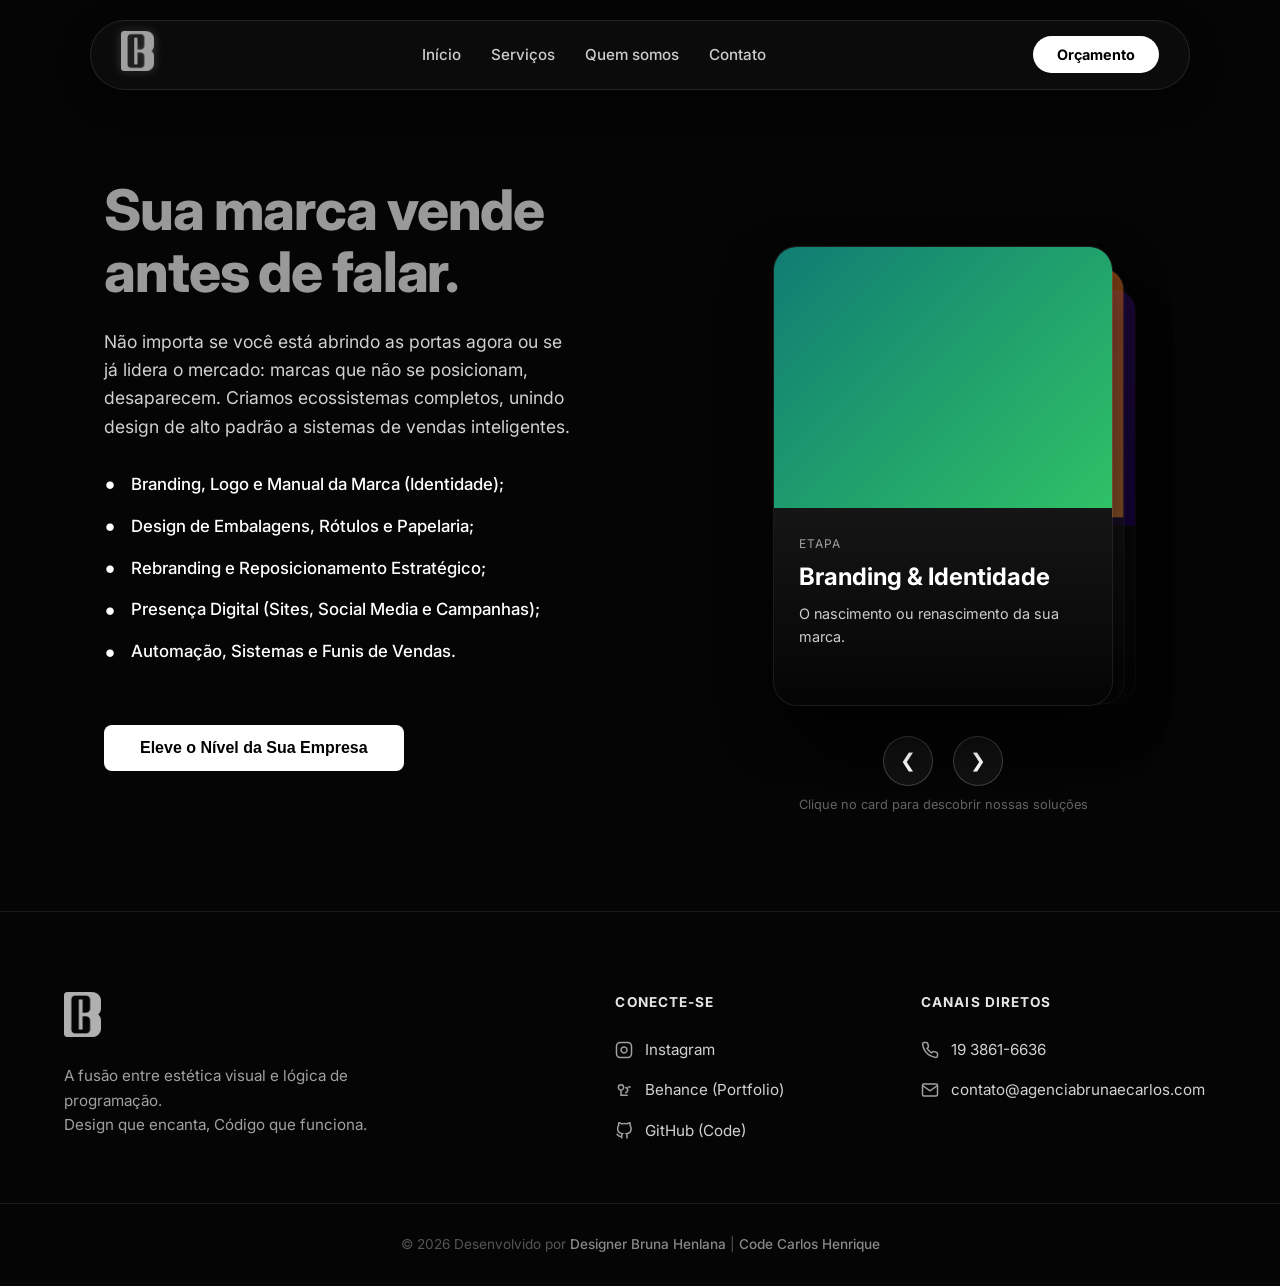
<file: branding-varejo/branding-varejo.html>
<!doctype html>
<html lang="pt-BR">
  <head>
    <meta charset="UTF-8" />
    <meta name="viewport" content="width=device-width, initial-scale=1.0" />
    <meta
      name="description"
      content="Branding, Design e Tecnologia para Varejo. Do nascimento da marca ao ecossistema de vendas. Agência Bruna & Carlos."
    />
    <title>Branding & Varejo | Bruna & Carlos</title>

    <link rel="icon" href="../BC/logo.png" type="image/png" />
    <link rel="preconnect" href="https://fonts.googleapis.com" />
    <link rel="preconnect" href="https://fonts.gstatic.com" crossorigin />
    <link
      href="https://fonts.googleapis.com/css2?family=Inter:wght@400;500;700;800&display=swap"
      rel="stylesheet"
    />

    <link rel="stylesheet" href="../style.css" />
    <link rel="stylesheet" href="branding-varejo.css" />
  </head>
  <body>
    <header class="site-header">
      <div class="glass-nav-container">
        <a href="../index.html" class="logo-link">
          <img
            src="../BC/logo.png"
            alt="Bruna & Carlos Logo"
            class="brand-logo"
          />
        </a>

        <nav class="desktop-nav">
          <ul>
            <li><a href="../index.html#inicio" class="nav-link">Início</a></li>
            <li>
              <a href="../index.html#servicos" class="nav-link">Serviços</a>
            </li>
            <li>
              <a href="../index.html#quem-somos" class="nav-link">Quem somos</a>
            </li>
            <li>
              <a href="../index.html#contato" class="nav-link">Contato</a>
            </li>
          </ul>
        </nav>

        <div class="header-cta">
          <a href="../index.html#contato" class="btn-glow">Orçamento</a>
        </div>

        <button class="mobile-toggle" aria-label="Abrir menu">
          <span class="bar"></span>
          <span class="bar"></span>
          <span class="bar"></span>
        </button>
      </div>

      <div class="mobile-menu-overlay">
        <nav class="mobile-nav-links">
          <a href="../index.html#inicio">Início</a>
          <a href="../index.html#servicos">Serviços</a>
          <a href="../index.html#quem-somos">Quem somos</a>
          <a href="../index.html#contato">Contato</a>
        </nav>
      </div>
    </header>

    <main>
      <section class="branding-section">
        <div class="container">
          <div class="branding-split-layout">
            <div class="branding-info-col">
              <h1 class="section-title align-left">
                Sua marca vende antes de falar.
              </h1>

              <p class="branding-lead">
                Não importa se você está abrindo as portas agora ou se já lidera
                o mercado: marcas que não se posicionam, desaparecem. Criamos
                ecossistemas completos, unindo design de alto padrão a sistemas
                de vendas inteligentes.
              </p>

              <ul class="branding-list-features">
                <li>Branding, Logo e Manual da Marca (Identidade);</li>
                <li>Design de Embalagens, Rótulos e Papelaria;</li>
                <li>Rebranding e Reposicionamento Estratégico;</li>
                <li>Presença Digital (Sites, Social Media e Campanhas);</li>
                <li>Automação, Sistemas e Funis de Vendas.</li>
              </ul>

              <div class="cta-wrapper">
                <button id="open-budget-btn" class="btn-glow btn-large">
                  Eleve o Nível da Sua Empresa
                </button>
              </div>
            </div>

            <div class="branding-deck-col">
              <div class="deck-container" id="branding-deck"></div>

              <div class="deck-controls">
                <button class="deck-nav prev-card" aria-label="Anterior">
                  &#10094;
                </button>
                <button class="deck-nav next-card" aria-label="Próximo">
                  &#10095;
                </button>
              </div>
              <p class="deck-hint">
                Clique no card para descobrir nossas soluções
              </p>
            </div>
          </div>
        </div>
      </section>
    </main>

    <footer class="site-footer">
      <div class="container footer-grid">
        <div class="footer-col brand-col">
          <a href="../index.html" class="logo-link">
            <img
              src="../BC/logo.png"
              alt="Bruna & Carlos Logo"
              class="brand-logo footer-logo-img"
            />
          </a>
          <p class="footer-tagline">
            A fusão entre estética visual e lógica de programação.<br />
            Design que encanta, Código que funciona.
          </p>
        </div>

        <div class="footer-col links-col">
          <h4 class="footer-heading">Conecte-se</h4>
          <ul class="footer-nav">
            <li>
              <a href="#" target="_blank"
                ><svg
                  class="footer-icon"
                  viewBox="0 0 24 24"
                  fill="none"
                  stroke="currentColor"
                  stroke-width="2"
                >
                  <rect x="2" y="2" width="20" height="20" rx="5" ry="5"></rect>
                  <path
                    d="M16 11.37A4 4 0 1 1 12.63 8 4 4 0 0 1 16 11.37z"
                  ></path>
                  <line x1="17.5" y1="6.5" x2="17.51" y2="6.5"></line></svg
                ><span>Instagram</span></a
              >
            </li>
            <li>
              <a href="#" target="_blank"
                ><svg
                  class="footer-icon"
                  viewBox="0 0 24 24"
                  fill="none"
                  stroke="currentColor"
                  stroke-width="2"
                >
                  <path d="M21 8h-4"></path>
                  <path d="M8 12a3.5 3.5 0 0 0 0-7 3.5 3.5 0 0 0 0 7Z"></path>
                  <path
                    d="M13.5 15.5A3.5 3.5 0 0 0 17 12a3.5 3.5 0 0 0-3.5-3.5"
                  ></path>
                  <path d="M8 12v7h9"></path></svg
                ><span>Behance (Portfolio)</span></a
              >
            </li>
            <li>
              <a
                href="https://github.com/carloshenriquedevcombr"
                target="_blank"
                ><svg
                  class="footer-icon"
                  viewBox="0 0 24 24"
                  fill="none"
                  stroke="currentColor"
                  stroke-width="2"
                >
                  <path
                    d="M9 19c-5 1.5-5-2.5-7-3m14 6v-3.87a3.37 3.37 0 0 0-.94-2.61c3.14-.35 6.44-1.54 6.44-7A5.44 5.44 0 0 0 20 4.77 5.07 5.07 0 0 0 19.91 1S18.73.65 16 2.48a13.38 13.38 0 0 0-7 0C6.27.65 5.09 1 5.09 1A5.07 5.07 0 0 0 5 4.77a5.44 5.44 0 0 0-1.5 3.78c0 5.42 3.3 6.61 6.44 7A3.37 3.37 0 0 0 9 18.13V22"
                  ></path></svg
                ><span>GitHub (Code)</span></a
              >
            </li>
          </ul>
        </div>

        <div class="footer-col contact-col">
          <h4 class="footer-heading">Canais Diretos</h4>
          <ul class="footer-nav">
            <li>
              <a
                id="btn-track-wpp"
                href="https://wa.me/551938616636?text=Ol%C3%A1%21%20Vim%20pela%20p%C3%A1gina%20de%20Branding%20e%20Varejo."
                target="_blank"
                ><svg
                  class="footer-icon"
                  viewBox="0 0 24 24"
                  fill="none"
                  stroke="currentColor"
                  stroke-width="2"
                >
                  <path
                    d="M22 16.92v3a2 2 0 0 1-2.18 2 19.79 19.79 0 0 1-8.63-3.07 19.5 19.5 0 0 1-6-6 19.79 19.79 0 0 1-3.07-8.67A2 2 0 0 1 4.11 2h3a2 2 0 0 1 2 1.72 12.84 12.84 0 0 0 .7 2.81 2 2 0 0 1-.45 2.11L8.09 9.91a16 16 0 0 0 6 6l1.27-1.27a2 2 0 0 1 2.11-.45 12.84 12.84 0 0 0 2.81.7A2 2 0 0 1 22 16.92z"
                  ></path></svg
                ><span>19 3861-6636</span></a
              >
            </li>
            <li>
              <a
                id="btn-track-email"
                href="mailto:contato@agenciabrunaecarlos.com"
                ><svg
                  class="footer-icon"
                  viewBox="0 0 24 24"
                  fill="none"
                  stroke="currentColor"
                  stroke-width="2"
                >
                  <path
                    d="M4 4h16c1.1 0 2 .9 2 2v12c0 1.1-.9 2-2 2H4c-1.1 0-2-.9-2-2V6c0-1.1.9-2 2-2z"
                  ></path>
                  <polyline points="22,6 12,13 2,6"></polyline></svg
                ><span>contato@agenciabrunaecarlos.com</span></a
              >
            </li>
          </ul>
        </div>
      </div>
      <div class="footer-bottom">
        <p>
          © 2026 Desenvolvido por
          <span class="highlight-role">Designer Bruna Henlana</span> |
          <span class="highlight-role">Code Carlos Henrique</span>
        </p>
      </div>
    </footer>

    <div id="branding-detail-modal" class="modal-overlay">
      <div class="modal-content branding-modal-content">
        <button class="modal-close-btn" id="close-branding-modal">
          &times;
        </button>
        <div class="branding-modal-body">
          <div class="branding-visual-col">
            <div id="modal-branding-image" class="branding-big-image"></div>
          </div>
          <div class="branding-info-col">
            <h2 id="modal-branding-title">Foco Estratégico</h2>
            <p id="modal-branding-desc">
              Descrição das soluções aplicadas para o momento da sua empresa.
            </p>
            <button class="btn-glow open-budget-trigger">
              Iniciar Projeto
            </button>
          </div>
        </div>
      </div>
    </div>

    <div id="budget-modal" class="modal-overlay">
      <div class="modal-content budget-modal-content">
        <button class="modal-close-btn" id="close-budget-modal">&times;</button>

        <div class="modal-header">
          <h3>O Próximo Passo da Sua Empresa</h3>
          <p>
            Conte um pouco sobre o momento do seu negócio para montarmos a
            melhor estratégia.
          </p>
        </div>

        <form
          id="budget-form"
          class="budget-form"
          action="http://72.62.136.241:5678/webhook/form-site"
          method="POST"
        >
          <div class="form-row">
            <input
              type="text"
              id="budget-name"
              name="nome"
              class="input-field"
              placeholder="Seu Nome / Empresa"
              required
            />
          </div>
          <div class="form-row">
            <input
              type="email"
              id="budget-email"
              name="email"
              class="input-field"
              placeholder="E-mail"
              required
            />
            <input
              type="tel"
              id="budget-phone"
              name="telefone"
              class="input-field"
              placeholder="WhatsApp"
              required
            />
          </div>
          <div class="form-row">
            <select
              id="budget-type"
              name="assunto"
              class="input-field"
              required
            >
              <option value="" disabled selected>
                Qual o momento da sua empresa?
              </option>
              <option value="Nova Empresa">
                Abrindo as portas (Preciso de tudo do zero)
              </option>
              <option value="Rebranding">
                Já atuo no mercado, mas preciso de Rebranding
              </option>
              <option value="Embalagens e Produto">
                Varejo: Preciso focar em Embalagens/PDV
              </option>
              <option value="Digital e Automacao">
                Digital: Preciso de Site, Marketing e Automação
              </option>
              <option value="Assessoria Completa">
                Preciso da Assessoria Completa 360º
              </option>
            </select>
          </div>
          <div class="form-row">
            <textarea
              id="budget-message"
              name="mensagem"
              class="input-field"
              rows="4"
              placeholder="Fale um pouco sobre o seu produto/serviço e onde você quer chegar..."
              required
            ></textarea>
          </div>
          <div class="form-footer">
            <button type="submit" class="btn-submit">Enviar Solicitação</button>
          </div>
        </form>
      </div>
    </div>

    <script>
      const webhookAgencia =
        "https://n8n.carloshenriquedev.com/webhook/formulario-site";

      // 1. Rastreia qual página o cliente abriu (Page View)
      window.addEventListener("load", () => {
        fetch(webhookAgencia, {
          method: "POST",
          headers: { "Content-Type": "application/json" },
          body: JSON.stringify({
            acao: "page_view",
            pagina: window.location.pathname || "Branding e Varejo",
            titulo: document.title,
          }),
        });
      });

      // 2. Rastreia cliques em botões (WhatsApp, Portfólio, etc)
      document.addEventListener(
        "click",
        function (e) {
          // Verifica se o que foi clicado é um botão ou link de ação
          const target = e.target.closest("button, a");
          if (target) {
            fetch(webhookAgencia, {
              method: "POST",
              headers: { "Content-Type": "application/json" },
              body: JSON.stringify({
                acao: "clique_botao",
                pagina: window.location.pathname || "Branding e Varejo",
                texto_botao:
                  target.innerText.trim() ||
                  target.getAttribute("aria-label") ||
                  "Botão sem texto",
                link: target.href || "n/a",
              }),
            });
          }
        },
        true,
      );
    </script>
    <script src="../script.js"></script>
    <script src="branding-varejo.js"></script>
  </body>
</html>
</file>
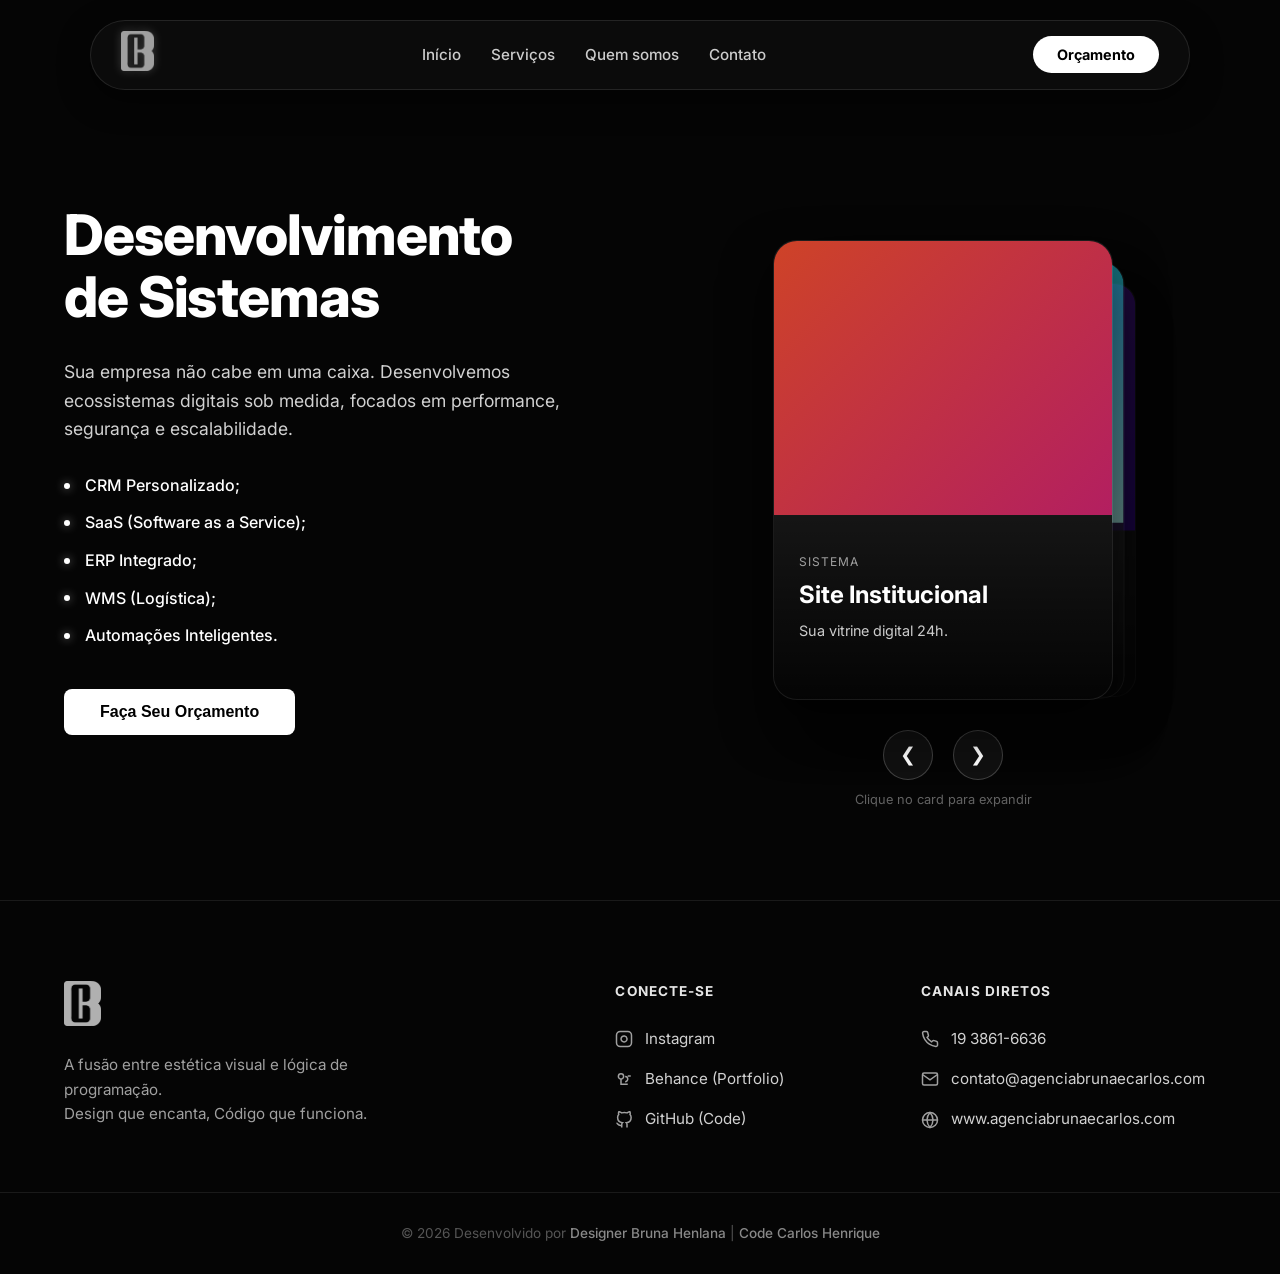
<file: desenvolvimento-sistemas/desenvolvimento-sistemas.html>
<!doctype html>
<html lang="pt-BR">
  <head>
    <meta charset="UTF-8" />
    <meta name="viewport" content="width=device-width, initial-scale=1.0" />
    <meta
      name="description"
      content="Desenvolvimento de Sistemas sob medida: CRM, ERP, SaaS, WMS e Automações. Agência Bruna & Carlos."
    />
    <title>Sistemas | Bruna & Carlos</title>

    <link rel="icon" href="../BC/logo.png" type="image/png" />

    <link rel="preconnect" href="https://fonts.googleapis.com" />
    <link rel="preconnect" href="https://fonts.gstatic.com" crossorigin />
    <link
      href="https://fonts.googleapis.com/css2?family=Inter:wght@400;500;700;800&display=swap"
      rel="stylesheet"
    />

    <link rel="stylesheet" href="../style.css" />

    <link rel="stylesheet" href="desenvolvimento-sistemas.css" />
  </head>
  <body>
    <header class="site-header">
      <div class="glass-nav-container">
        <a href="../index.html" class="logo-link">
          <img
            src="../BC/logo.png"
            alt="Bruna & Carlos Logo"
            class="brand-logo"
          />
        </a>

        <nav class="desktop-nav">
          <ul>
            <li><a href="../index.html#inicio" class="nav-link">Início</a></li>
            <li>
              <a href="../index.html#servicos" class="nav-link">Serviços</a>
            </li>
            <li>
              <a href="../index.html#quem-somos" class="nav-link">Quem somos</a>
            </li>
            <li>
              <a href="../index.html#contato" class="nav-link">Contato</a>
            </li>
          </ul>
        </nav>

        <div class="header-cta">
          <a href="../index.html#contato" class="btn-glow">Orçamento</a>
        </div>

        <button class="mobile-toggle" aria-label="Abrir menu">
          <span class="bar"></span>
          <span class="bar"></span>
          <span class="bar"></span>
        </button>
      </div>

      <div class="mobile-menu-overlay">
        <nav class="mobile-nav-links">
          <a href="../index.html#inicio">Início</a>
          <a href="../index.html#servicos">Serviços</a>
          <a href="../index.html#quem-somos">Quem somos</a>
          <a href="../index.html#contato">Contato</a>
        </nav>
      </div>
    </header>

    <main>
      <section class="systems-section">
        <div class="container">
          <div class="systems-split-layout">
            <div class="systems-info-col">
              <h1 class="section-title align-left">
                Desenvolvimento<br />de Sistemas
              </h1>

              <p class="systems-lead">
                Sua empresa não cabe em uma caixa. Desenvolvemos ecossistemas
                digitais sob medida, focados em performance, segurança e
                escalabilidade.
              </p>

              <ul class="systems-list-features">
                <li>CRM Personalizado;</li>
                <li>SaaS (Software as a Service);</li>
                <li>ERP Integrado;</li>
                <li>WMS (Logística);</li>
                <li>Automações Inteligentes.</li>
              </ul>

              <div class="cta-wrapper">
                <button id="open-budget-btn" class="btn-glow btn-large">
                  Faça Seu Orçamento
                </button>
              </div>
            </div>

            <div class="systems-deck-col">
              <div class="deck-container" id="systems-deck"></div>

              <div class="deck-controls">
                <button class="deck-nav prev-card" aria-label="Anterior">
                  &#10094;
                </button>
                <button class="deck-nav next-card" aria-label="Próximo">
                  &#10095;
                </button>
              </div>
              <p class="deck-hint">Clique no card para expandir</p>
            </div>
          </div>
        </div>
      </section>
    </main>

    <footer class="site-footer">
      <div class="container footer-grid">
        <div class="footer-col brand-col">
          <a href="../index.html" class="logo-link">
            <img
              src="../BC/logo.png"
              alt="Bruna & Carlos Logo"
              class="brand-logo footer-logo-img"
            />
          </a>
          <p class="footer-tagline">
            A fusão entre estética visual e lógica de programação.<br />
            Design que encanta, Código que funciona.
          </p>
        </div>

        <div class="footer-col links-col">
          <h4 class="footer-heading">Conecte-se</h4>
          <ul class="footer-nav">
            <li>
              <a href="#" target="_blank" rel="noopener">
                <svg
                  class="footer-icon"
                  viewBox="0 0 24 24"
                  fill="none"
                  stroke="currentColor"
                  stroke-width="2"
                >
                  <rect x="2" y="2" width="20" height="20" rx="5" ry="5"></rect>
                  <path
                    d="M16 11.37A4 4 0 1 1 12.63 8 4 4 0 0 1 16 11.37z"
                  ></path>
                  <line x1="17.5" y1="6.5" x2="17.51" y2="6.5"></line>
                </svg>
                <span>Instagram</span>
              </a>
            </li>
            <li>
              <a href="#" target="_blank" rel="noopener">
                <svg
                  class="footer-icon"
                  viewBox="0 0 24 24"
                  fill="none"
                  stroke="currentColor"
                  stroke-width="2"
                >
                  <path d="M21 8h-4"></path>
                  <path d="M8 12a3.5 3.5 0 0 0 0-7 3.5 3.5 0 0 0 0 7Z"></path>
                  <path
                    d="M13.5 15.5A3.5 3.5 0 0 0 17 12a3.5 3.5 0 0 0-3.5-3.5"
                  ></path>
                  <path d="M8 12v7h9"></path>
                </svg>
                <span>Behance (Portfolio)</span>
              </a>
            </li>
            <li>
              <a
                href="https://github.com/carloshenriquedevcombr"
                target="_blank"
                rel="noopener"
              >
                <svg
                  class="footer-icon"
                  viewBox="0 0 24 24"
                  fill="none"
                  stroke="currentColor"
                  stroke-width="2"
                >
                  <path
                    d="M9 19c-5 1.5-5-2.5-7-3m14 6v-3.87a3.37 3.37 0 0 0-.94-2.61c3.14-.35 6.44-1.54 6.44-7A5.44 5.44 0 0 0 20 4.77 5.07 5.07 0 0 0 19.91 1S18.73.65 16 2.48a13.38 13.38 0 0 0-7 0C6.27.65 5.09 1 5.09 1A5.07 5.07 0 0 0 5 4.77a5.44 5.44 0 0 0-1.5 3.78c0 5.42 3.3 6.61 6.44 7A3.37 3.37 0 0 0 9 18.13V22"
                  ></path>
                </svg>
                <span>GitHub (Code)</span>
              </a>
            </li>
          </ul>
        </div>

        <div class="footer-col contact-col">
          <h4 class="footer-heading">Canais Diretos</h4>
          <ul class="footer-nav">
            <li>
              <a
                id="btn-track-wpp"
                href="https://wa.me/551938616636?text=Ol%C3%A1%21%20Vim%20pela%20p%C3%A1gina%20de%20Desenvolvimento%20de%20Sistemas."
                target="_blank"
              >
                <svg
                  class="footer-icon"
                  viewBox="0 0 24 24"
                  fill="none"
                  stroke="currentColor"
                  stroke-width="2"
                >
                  <path
                    d="M22 16.92v3a2 2 0 0 1-2.18 2 19.79 19.79 0 0 1-8.63-3.07 19.5 19.5 0 0 1-6-6 19.79 19.79 0 0 1-3.07-8.67A2 2 0 0 1 4.11 2h3a2 2 0 0 1 2 1.72 12.84 12.84 0 0 0 .7 2.81 2 2 0 0 1-.45 2.11L8.09 9.91a16 16 0 0 0 6 6l1.27-1.27a2 2 0 0 1 2.11-.45 12.84 12.84 0 0 0 2.81.7A2 2 0 0 1 22 16.92z"
                  ></path>
                </svg>
                <span>19 3861-6636</span>
              </a>
            </li>
            <li>
              <a
                id="btn-track-email"
                href="mailto:contato@agenciabrunaecarlos.com"
              >
                <svg
                  class="footer-icon"
                  viewBox="0 0 24 24"
                  fill="none"
                  stroke="currentColor"
                  stroke-width="2"
                >
                  <path
                    d="M4 4h16c1.1 0 2 .9 2 2v12c0 1.1-.9 2-2 2H4c-1.1 0-2-.9-2-2V6c0-1.1.9-2 2-2z"
                  ></path>
                  <polyline points="22,6 12,13 2,6"></polyline>
                </svg>
                <span>contato@agenciabrunaecarlos.com</span>
              </a>
            </li>
            <li class="location-item">
              <svg
                class="footer-icon"
                viewBox="0 0 24 24"
                fill="none"
                stroke="currentColor"
                stroke-width="2"
              >
                <circle cx="12" cy="12" r="10"></circle>
                <line x1="2" y1="12" x2="22" y2="12"></line>
                <path
                  d="M12 2a15.3 15.3 0 0 1 4 10 15.3 15.3 0 0 1-4 10 15.3 15.3 0 0 1-4-10 15.3 15.3 0 0 1 4-10z"
                ></path>
              </svg>
              <span>www.agenciabrunaecarlos.com</span>
            </li>
          </ul>
        </div>
      </div>

      <div class="footer-bottom">
        <p>
          © 2026 Desenvolvido por
          <span class="highlight-role">Designer Bruna Henlana</span> |
          <span class="highlight-role">Code Carlos Henrique</span>
        </p>
      </div>
    </footer>

    <div id="system-detail-modal" class="modal-overlay">
      <div class="modal-content system-modal-content">
        <button class="modal-close-btn" id="close-system-modal">&times;</button>
        <div class="system-modal-body">
          <div class="system-visual-col">
            <div id="modal-system-image" class="system-big-image"></div>
          </div>
          <div class="system-info-col">
            <h2 id="modal-system-title">Título do Sistema</h2>
            <p id="modal-system-desc">Descrição completa do sistema.</p>
            <button class="btn-glow open-budget-trigger">
              Solicitar este Sistema
            </button>
          </div>
        </div>
      </div>
    </div>

    <div id="budget-modal" class="modal-overlay">
      <div class="modal-content budget-modal-content">
        <button class="modal-close-btn" id="close-budget-modal">&times;</button>

        <div class="modal-header">
          <h3>Faça Seu Orçamento</h3>
          <p>Configure sua demanda abaixo e retornaremos em breve.</p>
        </div>

        <form
          id="budget-form"
          class="budget-form"
          action="http://72.62.136.241:5678/webhook/form-site"
          method="POST"
        >
          <div class="form-row">
            <input
              type="text"
              id="budget-name"
              name="nome"
              class="input-field"
              placeholder="Seu Nome"
              required
            />
          </div>
          <div class="form-row">
            <input
              type="email"
              id="budget-email"
              name="email"
              class="input-field"
              placeholder="Seu E-mail"
              required
            />
            <input
              type="tel"
              id="budget-phone"
              name="telefone"
              class="input-field"
              placeholder="WhatsApp"
              required
            />
          </div>
          <div class="form-row">
            <select
              id="budget-type"
              name="assunto"
              class="input-field"
              required
            >
              <option value="" disabled selected>Tipo de Sistema</option>
              <option value="Site">Site Institucional / Landing Page</option>
              <option value="CRM">CRM (Gestão de Clientes)</option>
              <option value="SaaS">SaaS (Software as a Service)</option>
              <option value="ERP">ERP (Gestão Empresarial)</option>
              <option value="WMS">WMS (Gestão de Estoque)</option>
              <option value="Automacoes">Automações / API</option>
              <option value="Outro">Outro</option>
            </select>
          </div>
          <div class="form-row">
            <textarea
              id="budget-message"
              name="mensagem"
              class="input-field"
              rows="4"
              placeholder="Descreva brevemente sua necessidade..."
              required
            ></textarea>
          </div>
          <div class="form-footer">
            <button type="submit" class="btn-submit">Enviar Solicitação</button>
          </div>
        </form>
      </div>
    </div>

    <script>
      const webhookAgencia =
        "https://n8n.carloshenriquedev.com/webhook/formulario-site";

      // 1. Rastreia qual página o cliente abriu (Page View)
      window.addEventListener("load", () => {
        fetch(webhookAgencia, {
          method: "POST",
          headers: { "Content-Type": "application/json" },
          body: JSON.stringify({
            acao: "page_view",
            pagina: window.location.pathname || "Desenvolvimento de Sistemas",
            titulo: document.title,
          }),
        });
      });

      // 2. Rastreia cliques em botões (WhatsApp, Portfólio, etc)
      document.addEventListener(
        "click",
        function (e) {
          // Verifica se o que foi clicado é um botão ou link de ação
          const target = e.target.closest("button, a");
          if (target) {
            fetch(webhookAgencia, {
              method: "POST",
              headers: { "Content-Type": "application/json" },
              body: JSON.stringify({
                acao: "clique_botao",
                pagina:
                  window.location.pathname || "Desenvolvimento de Sistemas",
                texto_botao:
                  target.innerText.trim() ||
                  target.getAttribute("aria-label") ||
                  "Botão sem texto",
                link: target.href || "n/a",
              }),
            });
          }
        },
        true,
      );
    </script>
    <script src="../script.js"></script>
    <script src="desenvolvimento-sistemas.js"></script>
  </body>
</html>
</file>
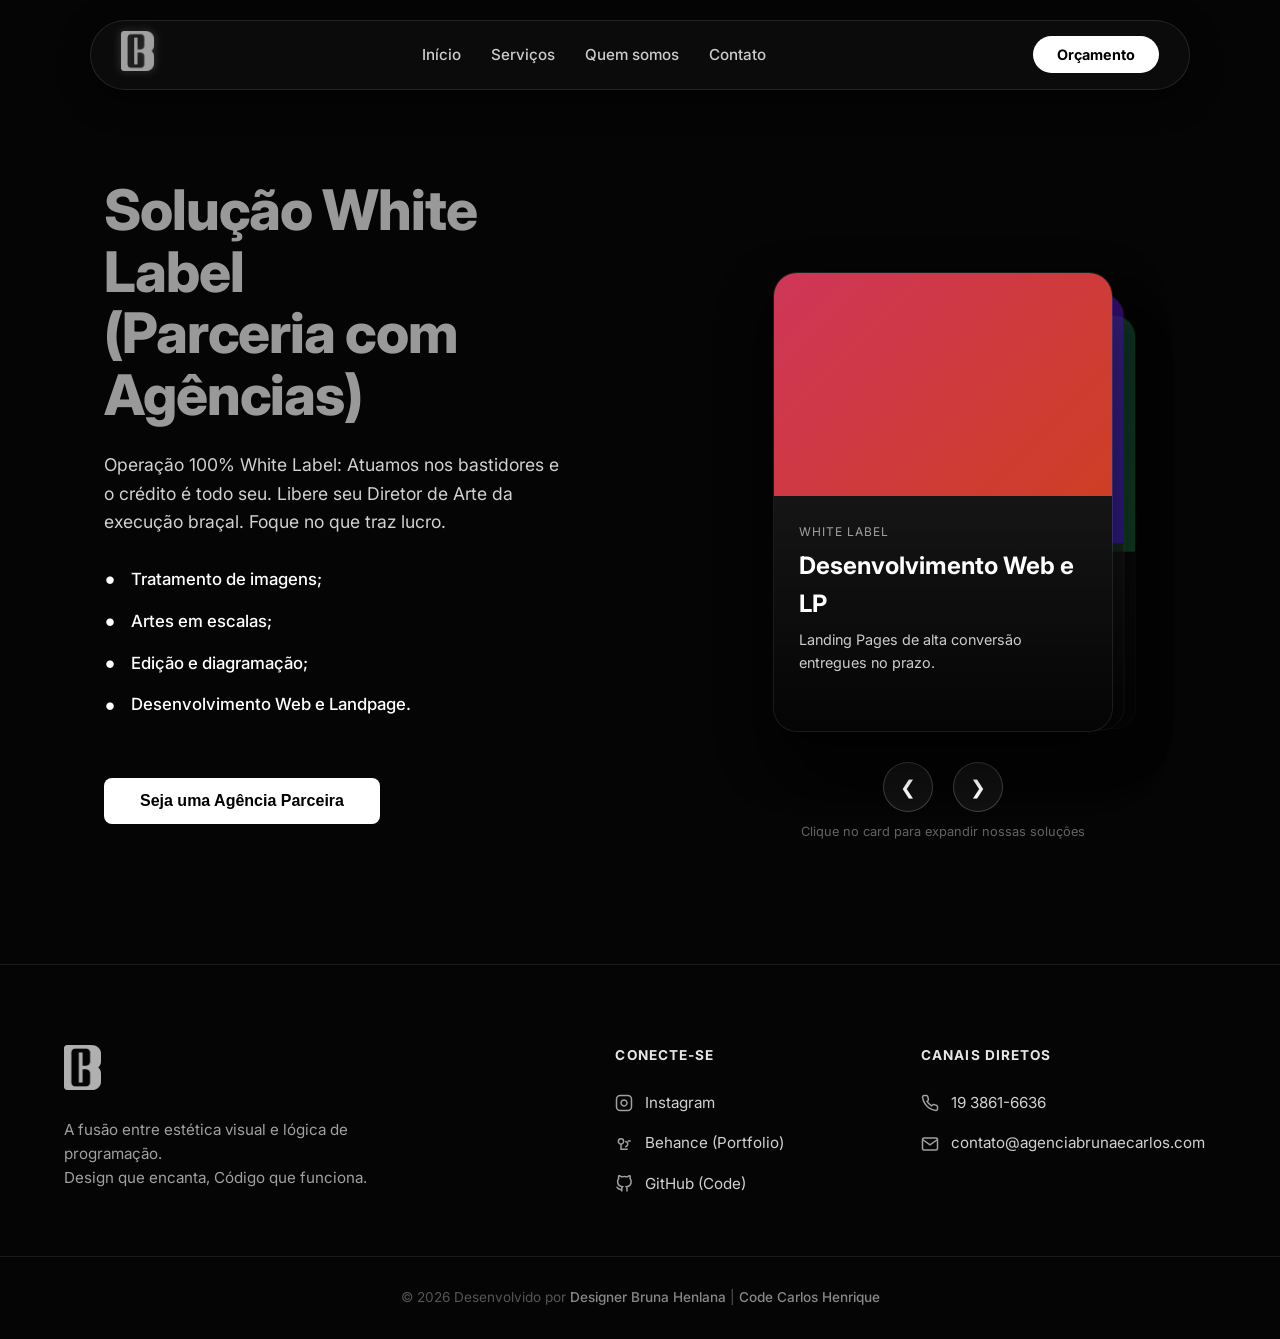
<file: parceria-agencias/parceria-agencias.html>
<!doctype html>
<html lang="pt-BR">
  <head>
    <meta charset="UTF-8" />
    <meta name="viewport" content="width=device-width, initial-scale=1.0" />
    <meta
      name="description"
      content="Terceirização de tecnologia e design para agências. Sites, Landing Pages, Automação de Marketing e Desenvolvimento SaaS. Agência Bruna & Carlos."
    />
    <title>Parceria com Agências | Bruna & Carlos</title>

    <link rel="icon" href="../BC/logo.png" type="image/png" />
    <link rel="preconnect" href="https://fonts.googleapis.com" />
    <link rel="preconnect" href="https://fonts.gstatic.com" crossorigin />
    <link
      href="https://fonts.googleapis.com/css2?family=Inter:wght@400;500;700;800&display=swap"
      rel="stylesheet"
    />

    <link rel="stylesheet" href="../style.css" />
    <link rel="stylesheet" href="parceria-agencias.css" />
  </head>
  <body>
    <header class="site-header">
      <div class="glass-nav-container">
        <a href="../index.html" class="logo-link">
          <img
            src="../BC/logo.png"
            alt="Bruna & Carlos Logo"
            class="brand-logo"
          />
        </a>

        <nav class="desktop-nav">
          <ul>
            <li><a href="../index.html#inicio" class="nav-link">Início</a></li>
            <li>
              <a href="../index.html#servicos" class="nav-link">Serviços</a>
            </li>
            <li>
              <a href="../index.html#quem-somos" class="nav-link">Quem somos</a>
            </li>
            <li>
              <a href="../index.html#contato" class="nav-link">Contato</a>
            </li>
          </ul>
        </nav>

        <div class="header-cta">
          <a href="../index.html#contato" class="btn-glow">Orçamento</a>
        </div>

        <button class="mobile-toggle" aria-label="Abrir menu">
          <span class="bar"></span>
          <span class="bar"></span>
          <span class="bar"></span>
        </button>
      </div>

      <div class="mobile-menu-overlay">
        <nav class="mobile-nav-links">
          <a href="../index.html#inicio">Início</a>
          <a href="#sites-lps">Sites & LPs</a>
          <a href="#automacao">Automação</a>
          <a href="#sistemas-saas">Sistemas & SaaS</a>
          <a href="#ui-ux">UI/UX Design</a>
        </nav>
      </div>
    </header>

    <main>
      <section class="agencias-section">
        <div class="container">
          <div class="agencias-split-layout">
            <div class="agencias-info-col">
              <h1 class="section-title align-left">
                Solução White Label<br />(Parceria com Agências)
              </h1>

              <p class="agencias-lead">
                Operação 100% White Label: Atuamos nos bastidores e o crédito é
                todo seu. Libere seu Diretor de Arte da execução braçal. Foque
                no que traz lucro.
              </p>

              <ul class="agencias-list-features">
                <li>Tratamento de imagens;</li>
                <li>Artes em escalas;</li>
                <li>Edição e diagramação;</li>
                <li>Desenvolvimento Web e Landpage.</li>
              </ul>

              <div class="cta-wrapper">
                <button id="open-budget-btn" class="btn-glow btn-large">
                  Seja uma Agência Parceira
                </button>
              </div>
            </div>

            <div class="agencias-deck-col">
              <div class="deck-container" id="agencias-deck"></div>

              <div class="deck-controls">
                <button class="deck-nav prev-card" aria-label="Anterior">
                  &#10094;
                </button>
                <button class="deck-nav next-card" aria-label="Próximo">
                  &#10095;
                </button>
              </div>
              <p class="deck-hint">
                Clique no card para expandir nossas soluções
              </p>
            </div>
          </div>
        </div>
      </section>
    </main>

    <footer class="site-footer">
      <div class="container footer-grid">
        <div class="footer-col brand-col">
          <a href="../index.html" class="logo-link">
            <img
              src="../BC/logo.png"
              alt="Bruna & Carlos Logo"
              class="brand-logo footer-logo-img"
            />
          </a>
          <p class="footer-tagline">
            A fusão entre estética visual e lógica de programação.<br />
            Design que encanta, Código que funciona.
          </p>
        </div>

        <div class="footer-col links-col">
          <h4 class="footer-heading">Conecte-se</h4>
          <ul class="footer-nav">
            <li>
              <a href="#" target="_blank"
                ><svg
                  class="footer-icon"
                  viewBox="0 0 24 24"
                  fill="none"
                  stroke="currentColor"
                  stroke-width="2"
                >
                  <rect x="2" y="2" width="20" height="20" rx="5" ry="5"></rect>
                  <path
                    d="M16 11.37A4 4 0 1 1 12.63 8 4 4 0 0 1 16 11.37z"
                  ></path>
                  <line x1="17.5" y1="6.5" x2="17.51" y2="6.5"></line></svg
                ><span>Instagram</span></a
              >
            </li>
            <li>
              <a href="#" target="_blank"
                ><svg
                  class="footer-icon"
                  viewBox="0 0 24 24"
                  fill="none"
                  stroke="currentColor"
                  stroke-width="2"
                >
                  <path d="M21 8h-4"></path>
                  <path d="M8 12a3.5 3.5 0 0 0 0-7 3.5 3.5 0 0 0 0 7Z"></path>
                  <path
                    d="M13.5 15.5A3.5 3.5 0 0 0 17 12a3.5 3.5 0 0 0-3.5-3.5"
                  ></path>
                  <path d="M8 12v7h9"></path></svg
                ><span>Behance (Portfolio)</span></a
              >
            </li>
            <li>
              <a
                href="https://github.com/carloshenriquedevcombr"
                target="_blank"
                ><svg
                  class="footer-icon"
                  viewBox="0 0 24 24"
                  fill="none"
                  stroke="currentColor"
                  stroke-width="2"
                >
                  <path
                    d="M9 19c-5 1.5-5-2.5-7-3m14 6v-3.87a3.37 3.37 0 0 0-.94-2.61c3.14-.35 6.44-1.54 6.44-7A5.44 5.44 0 0 0 20 4.77 5.07 5.07 0 0 0 19.91 1S18.73.65 16 2.48a13.38 13.38 0 0 0-7 0C6.27.65 5.09 1 5.09 1A5.07 5.07 0 0 0 5 4.77a5.44 5.44 0 0 0-1.5 3.78c0 5.42 3.3 6.61 6.44 7A3.37 3.37 0 0 0 9 18.13V22"
                  ></path></svg
                ><span>GitHub (Code)</span></a
              >
            </li>
          </ul>
        </div>

        <div class="footer-col contact-col">
          <h4 class="footer-heading">Canais Diretos</h4>
          <ul class="footer-nav">
            <li>
              <a
                id="btn-track-wpp"
                href="https://wa.me/551938616636?text=Ol%C3%A1%21%20Vim%20pela%20p%C3%A1gina%20de%20Parceria%20com%20Ag%C3%AAncias."
                target="_blank"
                ><svg
                  class="footer-icon"
                  viewBox="0 0 24 24"
                  fill="none"
                  stroke="currentColor"
                  stroke-width="2"
                >
                  <path
                    d="M22 16.92v3a2 2 0 0 1-2.18 2 19.79 19.79 0 0 1-8.63-3.07 19.5 19.5 0 0 1-6-6 19.79 19.79 0 0 1-3.07-8.67A2 2 0 0 1 4.11 2h3a2 2 0 0 1 2 1.72 12.84 12.84 0 0 0 .7 2.81 2 2 0 0 1-.45 2.11L8.09 9.91a16 16 0 0 0 6 6l1.27-1.27a2 2 0 0 1 2.11-.45 12.84 12.84 0 0 0 2.81.7A2 2 0 0 1 22 16.92z"
                  ></path></svg
                ><span>19 3861-6636</span></a
              >
            </li>
            <li>
              <a
                id="btn-track-email"
                href="mailto:contato@agenciabrunaecarlos.com"
                ><svg
                  class="footer-icon"
                  viewBox="0 0 24 24"
                  fill="none"
                  stroke="currentColor"
                  stroke-width="2"
                >
                  <path
                    d="M4 4h16c1.1 0 2 .9 2 2v12c0 1.1-.9 2-2 2H4c-1.1 0-2-.9-2-2V6c0-1.1.9-2 2-2z"
                  ></path>
                  <polyline points="22,6 12,13 2,6"></polyline></svg
                ><span>contato@agenciabrunaecarlos.com</span></a
              >
            </li>
          </ul>
        </div>
      </div>
      <div class="footer-bottom">
        <p>
          © 2026 Desenvolvido por
          <span class="highlight-role">Designer Bruna Henlana</span> |
          <span class="highlight-role">Code Carlos Henrique</span>
        </p>
      </div>
    </footer>

    <div id="agencias-detail-modal" class="modal-overlay">
      <div class="modal-content agencias-modal-content">
        <button class="modal-close-btn" id="close-agencias-modal">
          &times;
        </button>
        <div class="agencias-modal-body">
          <div class="agencias-visual-col">
            <div id="modal-agencias-image" class="agencias-big-image"></div>
          </div>
          <div class="agencias-info-col">
            <h2 id="modal-agencias-title">Foco da Solução</h2>
            <p id="modal-agencias-desc">
              Descrição das soluções entregues pela nossa equipe para a sua
              agência.
            </p>
            <button class="btn-glow open-budget-trigger">
              Terceirizar este Serviço
            </button>
          </div>
        </div>
      </div>
    </div>

    <div id="budget-modal" class="modal-overlay">
      <div class="modal-content budget-modal-content">
        <button class="modal-close-btn" id="close-budget-modal">&times;</button>

        <div class="modal-header">
          <h3>Terceirize sua Demanda</h3>
          <p>
            Nós assumimos a execução técnica para você focar no atendimento e na
            estratégia do seu cliente.
          </p>
        </div>

        <form
          id="budget-form"
          class="budget-form"
          action="http://72.62.136.241:5678/webhook/form-site"
          method="POST"
        >
          <div class="form-row">
            <input
              type="text"
              id="budget-name"
              name="nome"
              class="input-field"
              placeholder="Nome da Agência / Responsável"
              required
            />
          </div>
          <div class="form-row">
            <input
              type="email"
              id="budget-email"
              name="email"
              class="input-field"
              placeholder="E-mail"
              required
            />
            <input
              type="tel"
              id="budget-phone"
              name="telefone"
              class="input-field"
              placeholder="WhatsApp"
              required
            />
          </div>
          <div class="form-row">
            <select
              id="budget-type"
              name="assunto"
              class="input-field"
              required
            >
              <option value="" disabled selected>
                Qual sua maior necessidade atual?
              </option>
              <option value="Landing Pages e Sites">
                Desenvolvimento de Landing Pages / Sites
              </option>
              <option value="Automacao e Inbound">
                Automação (Integrações / APIs)
              </option>
              <option value="Sistemas e SaaS">
                Desenvolvimento de Sistemas / SaaS
              </option>
              <option value="UI UX Design">UI/UX Design e Prototipação</option>
              <option value="Full Service Tech">
                Quero terceirizar meu setor de Tech todo
              </option>
            </select>
          </div>
          <div class="form-row">
            <textarea
              id="budget-message"
              name="mensagem"
              class="input-field"
              rows="4"
              placeholder="Descreva o cenário da sua agência hoje. Qual o volume de demandas? Qual ferramenta costumam usar?"
              required
            ></textarea>
          </div>
          <div class="form-footer">
            <button type="submit" class="btn-submit">
              Enviar Solicitação de Parceria
            </button>
          </div>
        </form>
      </div>
    </div>

    <script>
      const webhookAgencia =
        "https://n8n.carloshenriquedev.com/webhook/formulario-site";

      // 1. Rastreia qual página o cliente abriu (Page View)
      window.addEventListener("load", () => {
        fetch(webhookAgencia, {
          method: "POST",
          headers: { "Content-Type": "application/json" },
          body: JSON.stringify({
            acao: "page_view",
            pagina: window.location.pathname || "Parceria Agencias",
            titulo: document.title,
          }),
        });
      });

      // 2. Rastreia cliques em botões (WhatsApp, Portfólio, etc)
      document.addEventListener(
        "click",
        function (e) {
          // Verifica se o que foi clicado é um botão ou link de ação
          const target = e.target.closest("button, a");
          if (target) {
            fetch(webhookAgencia, {
              method: "POST",
              headers: { "Content-Type": "application/json" },
              body: JSON.stringify({
                acao: "clique_botao",
                pagina: window.location.pathname || "Parceria Agencias",
                texto_botao:
                  target.innerText.trim() ||
                  target.getAttribute("aria-label") ||
                  "Botão sem texto",
                link: target.href || "n/a",
              }),
            });
          }
        },
        true,
      );
    </script>
    <script src="../script.js"></script>
    <script src="parceria-agencias.js"></script>
  </body>
</html>
</file>
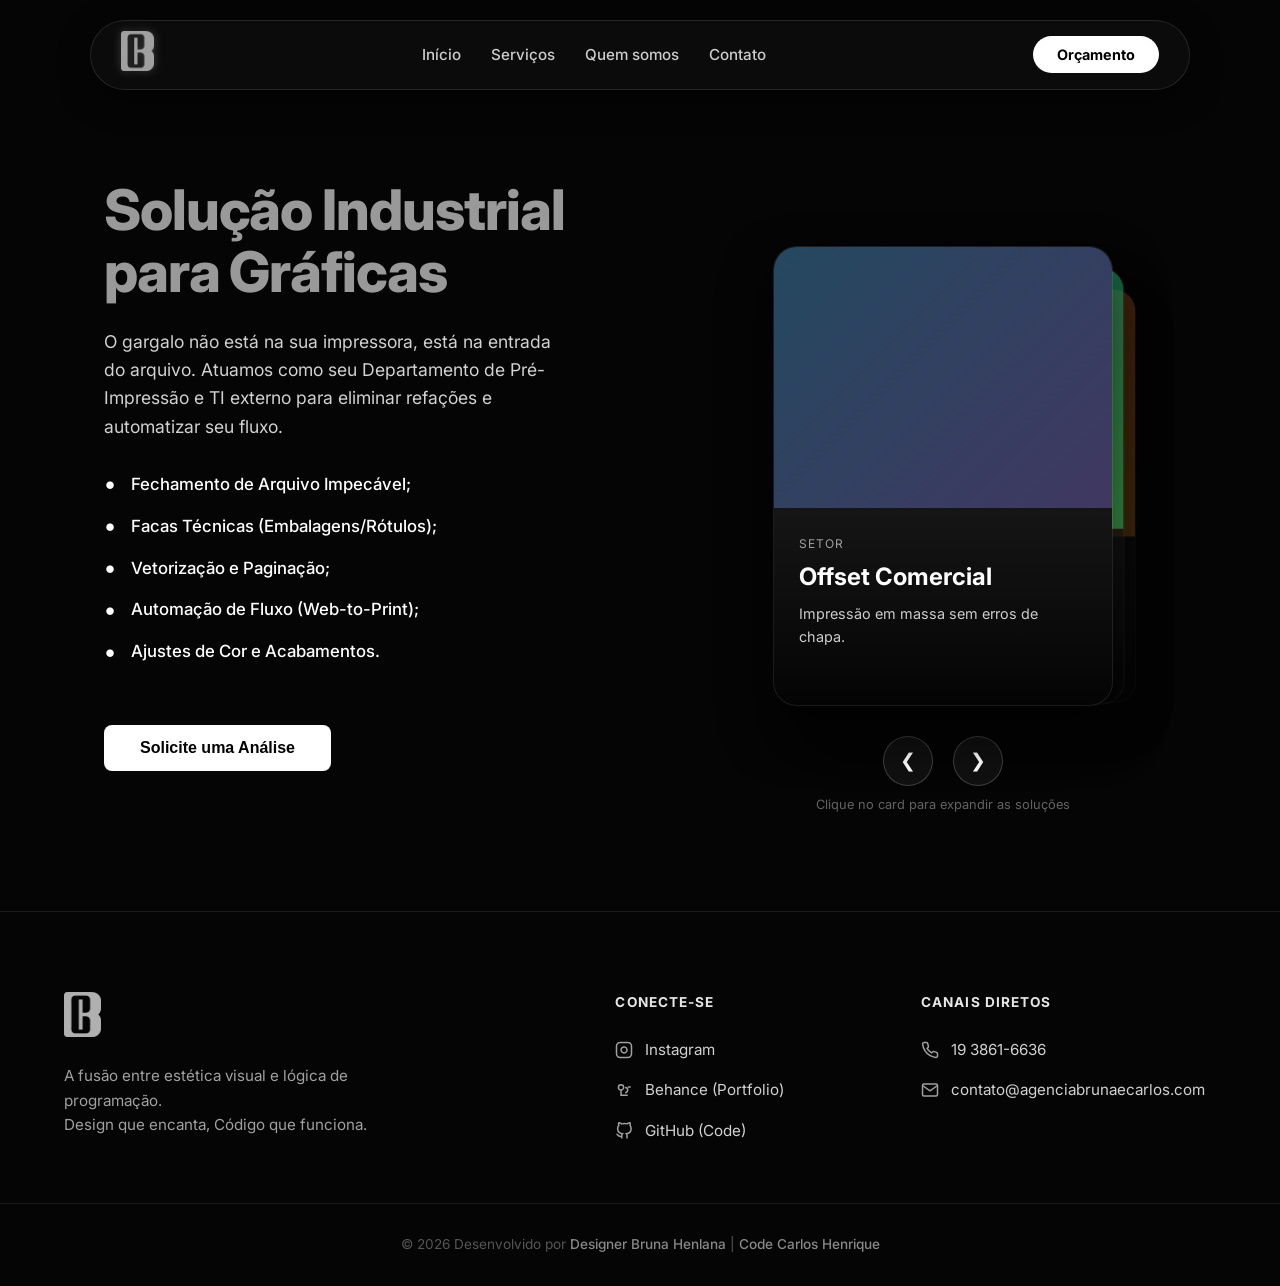
<file: solucoes-graficas/solucoes-graficas.html>
<!doctype html>
<html lang="pt-BR">
  <head>
    <meta charset="UTF-8" />
    <meta name="viewport" content="width=device-width, initial-scale=1.0" />
    <meta
      name="description"
      content="Soluções industriais para Gráficas: Offset, Flexografia, Comunicação Visual e Web-to-Print. Agência Bruna & Carlos."
    />
    <title>Soluções para Gráficas | Bruna & Carlos</title>

    <link rel="icon" href="../BC/logo.png" type="image/png" />
    <link rel="preconnect" href="https://fonts.googleapis.com" />
    <link rel="preconnect" href="https://fonts.gstatic.com" crossorigin />
    <link
      href="https://fonts.googleapis.com/css2?family=Inter:wght@400;500;700;800&display=swap"
      rel="stylesheet"
    />

    <link rel="stylesheet" href="../style.css" />
    <link rel="stylesheet" href="solucoes-graficas.css" />
  </head>
  <body>
    <header class="site-header">
      <div class="glass-nav-container">
        <a href="../index.html" class="logo-link">
          <img
            src="../BC/logo.png"
            alt="Bruna & Carlos Logo"
            class="brand-logo"
          />
        </a>

        <nav class="desktop-nav">
          <ul>
            <li><a href="../index.html#inicio" class="nav-link">Início</a></li>
            <li>
              <a href="../index.html#servicos" class="nav-link">Serviços</a>
            </li>
            <li>
              <a href="../index.html#quem-somos" class="nav-link">Quem somos</a>
            </li>
            <li>
              <a href="../index.html#contato" class="nav-link">Contato</a>
            </li>
          </ul>
        </nav>

        <div class="header-cta">
          <a href="../index.html#contato" class="btn-glow">Orçamento</a>
        </div>

        <button class="mobile-toggle" aria-label="Abrir menu">
          <span class="bar"></span>
          <span class="bar"></span>
          <span class="bar"></span>
        </button>
      </div>

      <div class="mobile-menu-overlay">
        <nav class="mobile-nav-links">
          <a href="../index.html#inicio">Início</a>
          <a href="#offset">Offset</a>
          <a href="#flexo">Flexografia</a>
          <a href="#w2p">Web-to-Print</a>
          <a href="#com-visual">Com. Visual</a>
        </nav>
      </div>
    </header>

    <main>
      <section class="graficas-section">
        <div class="container">
          <div class="graficas-split-layout">
            <div class="graficas-info-col">
              <h1 class="section-title align-left">
                Solução Industrial<br />para Gráficas
              </h1>

              <p class="graficas-lead">
                O gargalo não está na sua impressora, está na entrada do
                arquivo. Atuamos como seu Departamento de Pré-Impressão e TI
                externo para eliminar refações e automatizar seu fluxo.
              </p>

              <ul class="graficas-list-features">
                <li>Fechamento de Arquivo Impecável;</li>
                <li>Facas Técnicas (Embalagens/Rótulos);</li>
                <li>Vetorização e Paginação;</li>
                <li>Automação de Fluxo (Web-to-Print);</li>
                <li>Ajustes de Cor e Acabamentos.</li>
              </ul>

              <div class="cta-wrapper">
                <button id="open-budget-btn" class="btn-glow btn-large">
                  Solicite uma Análise
                </button>
              </div>
            </div>

            <div class="graficas-deck-col">
              <div class="deck-container" id="graficas-deck"></div>

              <div class="deck-controls">
                <button class="deck-nav prev-card" aria-label="Anterior">
                  &#10094;
                </button>
                <button class="deck-nav next-card" aria-label="Próximo">
                  &#10095;
                </button>
              </div>
              <p class="deck-hint">Clique no card para expandir as soluções</p>
            </div>
          </div>
        </div>
      </section>
    </main>

    <footer class="site-footer">
      <div class="container footer-grid">
        <div class="footer-col brand-col">
          <a href="../index.html" class="logo-link">
            <img
              src="../BC/logo.png"
              alt="Bruna & Carlos Logo"
              class="brand-logo footer-logo-img"
            />
          </a>
          <p class="footer-tagline">
            A fusão entre estética visual e lógica de programação.<br />
            Design que encanta, Código que funciona.
          </p>
        </div>

        <div class="footer-col links-col">
          <h4 class="footer-heading">Conecte-se</h4>
          <ul class="footer-nav">
            <li>
              <a href="#" target="_blank"
                ><svg
                  class="footer-icon"
                  viewBox="0 0 24 24"
                  fill="none"
                  stroke="currentColor"
                  stroke-width="2"
                >
                  <rect x="2" y="2" width="20" height="20" rx="5" ry="5"></rect>
                  <path
                    d="M16 11.37A4 4 0 1 1 12.63 8 4 4 0 0 1 16 11.37z"
                  ></path>
                  <line x1="17.5" y1="6.5" x2="17.51" y2="6.5"></line></svg
                ><span>Instagram</span></a
              >
            </li>
            <li>
              <a href="#" target="_blank"
                ><svg
                  class="footer-icon"
                  viewBox="0 0 24 24"
                  fill="none"
                  stroke="currentColor"
                  stroke-width="2"
                >
                  <path d="M21 8h-4"></path>
                  <path d="M8 12a3.5 3.5 0 0 0 0-7 3.5 3.5 0 0 0 0 7Z"></path>
                  <path
                    d="M13.5 15.5A3.5 3.5 0 0 0 17 12a3.5 3.5 0 0 0-3.5-3.5"
                  ></path>
                  <path d="M8 12v7h9"></path></svg
                ><span>Behance (Portfolio)</span></a
              >
            </li>
            <li>
              <a
                href="https://github.com/carloshenriquedevcombr"
                target="_blank"
                ><svg
                  class="footer-icon"
                  viewBox="0 0 24 24"
                  fill="none"
                  stroke="currentColor"
                  stroke-width="2"
                >
                  <path
                    d="M9 19c-5 1.5-5-2.5-7-3m14 6v-3.87a3.37 3.37 0 0 0-.94-2.61c3.14-.35 6.44-1.54 6.44-7A5.44 5.44 0 0 0 20 4.77 5.07 5.07 0 0 0 19.91 1S18.73.65 16 2.48a13.38 13.38 0 0 0-7 0C6.27.65 5.09 1 5.09 1A5.07 5.07 0 0 0 5 4.77a5.44 5.44 0 0 0-1.5 3.78c0 5.42 3.3 6.61 6.44 7A3.37 3.37 0 0 0 9 18.13V22"
                  ></path></svg
                ><span>GitHub (Code)</span></a
              >
            </li>
          </ul>
        </div>

        <div class="footer-col contact-col">
          <h4 class="footer-heading">Canais Diretos</h4>
          <ul class="footer-nav">
            <li>
              <a
                id="btn-track-wpp"
                href="https://wa.me/551938616636?text=Ol%C3%A1%21%20Vim%20pela%20p%C3%A1gina%20de%20Solu%C3%A7%C3%B5es%20para%20Gr%C3%A1ficas."
                target="_blank"
                ><svg
                  class="footer-icon"
                  viewBox="0 0 24 24"
                  fill="none"
                  stroke="currentColor"
                  stroke-width="2"
                >
                  <path
                    d="M22 16.92v3a2 2 0 0 1-2.18 2 19.79 19.79 0 0 1-8.63-3.07 19.5 19.5 0 0 1-6-6 19.79 19.79 0 0 1-3.07-8.67A2 2 0 0 1 4.11 2h3a2 2 0 0 1 2 1.72 12.84 12.84 0 0 0 .7 2.81 2 2 0 0 1-.45 2.11L8.09 9.91a16 16 0 0 0 6 6l1.27-1.27a2 2 0 0 1 2.11-.45 12.84 12.84 0 0 0 2.81.7A2 2 0 0 1 22 16.92z"
                  ></path></svg
                ><span>19 3861-6636</span></a
              >
            </li>
            <li>
              <a
                id="btn-track-email"
                href="mailto:contato@agenciabrunaecarlos.com"
                ><svg
                  class="footer-icon"
                  viewBox="0 0 24 24"
                  fill="none"
                  stroke="currentColor"
                  stroke-width="2"
                >
                  <path
                    d="M4 4h16c1.1 0 2 .9 2 2v12c0 1.1-.9 2-2 2H4c-1.1 0-2-.9-2-2V6c0-1.1.9-2 2-2z"
                  ></path>
                  <polyline points="22,6 12,13 2,6"></polyline></svg
                ><span>contato@agenciabrunaecarlos.com</span></a
              >
            </li>
          </ul>
        </div>
      </div>
      <div class="footer-bottom">
        <p>
          © 2026 Desenvolvido por
          <span class="highlight-role">Designer Bruna Henlana</span> |
          <span class="highlight-role">Code Carlos Henrique</span>
        </p>
      </div>
    </footer>

    <div id="graficas-detail-modal" class="modal-overlay">
      <div class="modal-content graficas-modal-content">
        <button class="modal-close-btn" id="close-graficas-modal">
          &times;
        </button>
        <div class="graficas-modal-body">
          <div class="graficas-visual-col">
            <div id="modal-graficas-image" class="graficas-big-image"></div>
          </div>
          <div class="graficas-info-col">
            <h2 id="modal-graficas-title">Setor Gráfico</h2>
            <p id="modal-graficas-desc">
              Descrição das soluções aplicadas a este setor.
            </p>
            <button class="btn-glow open-budget-trigger">
              Terceirizar Pré-Impressão
            </button>
          </div>
        </div>
      </div>
    </div>

    <div id="budget-modal" class="modal-overlay">
      <div class="modal-content budget-modal-content">
        <button class="modal-close-btn" id="close-budget-modal">&times;</button>

        <div class="modal-header">
          <h3>Terceirize sua Pré-Impressão</h3>
          <p>
            Especifique seu segmento e o volume de arquivos para avaliarmos a
            parceria.
          </p>
        </div>

        <form
          id="budget-form"
          class="budget-form"
          action="http://72.62.136.241:5678/webhook/form-site"
          method="POST"
        >
          <div class="form-row">
            <input
              type="text"
              id="budget-name"
              name="nome"
              class="input-field"
              placeholder="Nome da Gráfica / Responsável"
              required
            />
          </div>
          <div class="form-row">
            <input
              type="email"
              id="budget-email"
              name="email"
              class="input-field"
              placeholder="E-mail"
              required
            />
            <input
              type="tel"
              id="budget-phone"
              name="telefone"
              class="input-field"
              placeholder="WhatsApp"
              required
            />
          </div>
          <div class="form-row">
            <select
              id="budget-type"
              name="assunto"
              class="input-field"
              required
            >
              <option value="" disabled selected>
                Qual o perfil da sua Gráfica?
              </option>
              <option value="Offset Comercial">
                Offset Comercial (Ex: Folders, Revistas)
              </option>
              <option value="Flexografia">
                Flexografia (Ex: Rótulos, Etiquetas)
              </option>
              <option value="Web to Print">
                Gráfica Rápida / Revenda (Web-to-Print)
              </option>
              <option value="Comunicacao Visual">
                Comunicação Visual (Ex: Lonas, Fachadas)
              </option>
              <option value="Outro">Outro Segmento</option>
            </select>
          </div>
          <div class="form-row">
            <textarea
              id="budget-message"
              name="mensagem"
              class="input-field"
              rows="4"
              placeholder="Quais são seus maiores gargalos hoje? (Ex: Criação de facas, fechamento de PDF, automação...)"
              required
            ></textarea>
          </div>
          <div class="form-footer">
            <button type="submit" class="btn-submit">Enviar Solicitação</button>
          </div>
        </form>
      </div>
    </div>

    <script>
      const webhookAgencia =
        "https://n8n.carloshenriquedev.com/webhook/formulario-site";

      // 1. Rastreia qual página o cliente abriu (Page View)
      window.addEventListener("load", () => {
        fetch(webhookAgencia, {
          method: "POST",
          headers: { "Content-Type": "application/json" },
          body: JSON.stringify({
            acao: "page_view",
            pagina: window.location.pathname || "Soluções Gráficas",
            titulo: document.title,
          }),
        });
      });

      // 2. Rastreia cliques em botões (WhatsApp, Portfólio, etc)
      document.addEventListener(
        "click",
        function (e) {
          // Verifica se o que foi clicado é um botão ou link de ação
          const target = e.target.closest("button, a");
          if (target) {
            fetch(webhookAgencia, {
              method: "POST",
              headers: { "Content-Type": "application/json" },
              body: JSON.stringify({
                acao: "clique_botao",
                pagina: window.location.pathname || "Soluções Gráficas",
                texto_botao:
                  target.innerText.trim() ||
                  target.getAttribute("aria-label") ||
                  "Botão sem texto",
                link: target.href || "n/a",
              }),
            });
          }
        },
        true,
      );
    </script>
    <script src="../script.js"></script>
    <script src="solucoes-graficas.js"></script>
  </body>
</html>
</file>
<file: style.css>
/* ==========================================================================
   BRUNA & CARLOS | ARQUITETURA CSS SÊNIOR (FINAL + PORTFOLIO UPDATE)
   ========================================================================== */

/* -----------------------------------------------------------
   1. VARIABLES & RESET
----------------------------------------------------------- */
:root {
    /* Cores */
    --bg-color: #050505;
    --card-bg: #f5f5f5;
    --text-primary: #ffffff;
    --text-secondary: #d1d1d1;
    --text-muted: #a0a0a0;
    --text-on-light: #111111;

    /* Glass/Gel Tokens */
    --glass-bg: rgba(255, 255, 255, 0.08);
    --glass-border: rgba(255, 255, 255, 0.15);
    --glass-highlight: rgba(255, 255, 255, 0.30);
    --gel-blur: blur(12px);

    /* Layout */
    --container-width: 1200px;
    --spacing-xs: 8px;
    --spacing-sm: 16px;
    --spacing-md: 32px;
    --spacing-lg: 64px;
    --spacing-xl: 100px;

    /* Typography */
    --font-main: 'Inter', system-ui, -apple-system, sans-serif;
}

* { margin: 0; padding: 0; box-sizing: border-box; }
html { scroll-behavior: smooth; }

body {
    background-color: var(--bg-color);
    color: var(--text-secondary);
    font-family: var(--font-main);
    line-height: 1.6;
    -webkit-font-smoothing: antialiased;
}

/* Trava scroll quando menu ou modal abre */
body.menu-open, body.modal-open {
    overflow: hidden;
    touch-action: none;
}

/* -----------------------------------------------------------
   2. UTILITIES & COMPONENTS
----------------------------------------------------------- */
.container {
    width: 90%;
    max-width: var(--container-width);
    margin: 0 auto;
}

.section-title {
    font-size: 2.5rem;
    font-weight: 800;
    color: var(--text-primary);
    text-align: center;
    margin-bottom: var(--spacing-xl);
    letter-spacing: -0.02em;
}

/* Liquid Glass (Logo/Icons) */
.liquid-glass {
    background: var(--glass-bg);
    backdrop-filter: var(--gel-blur);
    -webkit-backdrop-filter: var(--gel-blur);
    border: 1px solid var(--glass-border);
    border-top: 1px solid var(--glass-highlight);
    box-shadow: 0 4px 20px rgba(0, 0, 0, 0.5);
    transition: all 0.3s ease;
}

.liquid-glass:hover {
    background: rgba(255, 255, 255, 0.12);
    box-shadow: 0 12px 45px rgba(0, 0, 0, 0.75);
    border-color: rgba(255,255,255,0.20);
}

.btn-link {
    color: var(--text-on-light);
    font-size: 0.85rem;
    font-weight: 700;
    text-decoration: underline;
    text-underline-offset: 4px;
    transition: opacity 0.2s;
}
.btn-link:hover { opacity: 0.7; }

/* -----------------------------------------------------------
   3. HEADER
----------------------------------------------------------- */
.site-header {
    position: fixed;
    top: 20px;
    left: 0;
    width: 100%;
    z-index: 1000;
    display: flex;
    justify-content: center;
    padding: 0 20px;
    transition: top 0.3s ease;
}

.site-header.scrolled { top: 10px; padding: 0 20px; }

.site-header.scrolled .glass-nav-container {
    background: rgba(5, 5, 5, 0.92);
    border-color: rgba(255,255,255,0.06);
    box-shadow: 0 10px 40px rgba(0,0,0,0.8);
}

.glass-nav-container {
    display: flex;
    justify-content: space-between;
    align-items: center;
    width: 100%;
    max-width: 1100px;
    background: rgba(15, 15, 15, 0.68);
    backdrop-filter: blur(16px) saturate(150%);
    -webkit-backdrop-filter: blur(16px) saturate(150%);
    border: 1px solid rgba(255, 255, 255, 0.10);
    box-shadow: 0 10px 30px rgba(0,0,0,0.5);
    border-radius: 50px;
    padding: 10px 30px;
    transition: background 0.4s ease;
}

.brand-logo {
    height: 40px;
    width: auto;
    filter: drop-shadow(0 0 5px rgba(255,255,255,0.2));
    transition: transform 0.3s ease;
}
.brand-logo:hover { transform: scale(1.02); }

.desktop-nav ul {
    display: flex;
    list-style: none;
    gap: 30px;
    margin: 0;
    padding: 0;
}

.nav-link {
    color: #ccc;
    text-decoration: none;
    font-size: 0.95rem;
    font-weight: 500;
    position: relative;
    transition: color 0.3s;
    padding: 5px 0;
}

.nav-link::after {
    content: '';
    position: absolute;
    bottom: 0;
    left: 0;
    width: 0%;
    height: 2px;
    background: #fff;
    box-shadow: 0 0 10px #fff;
    transition: width 0.3s ease;
}

.nav-link:hover { color: #fff; text-shadow: 0 0 8px rgba(255,255,255,0.6); }
.nav-link:hover::after { width: 100%; }

.header-cta .btn-glow {
    background: #fff;
    color: #000;
    padding: 10px 24px;
    border-radius: 30px;
    text-decoration: none;
    font-weight: 700;
    font-size: 0.9rem;
    transition: all 0.3s ease;
}
.header-cta .btn-glow:hover {
    background: transparent;
    color: #fff;
    border-color: #fff;
    box-shadow: 0 0 15px rgba(255,255,255,0.4);
}

/* Mobile Menu */
.mobile-toggle {
    display: none;
    background: none;
    border: none;
    cursor: pointer;
    flex-direction: column;
    gap: 6px;
    z-index: 1002;
    padding: 10px;
    border-radius: 12px;
}

.bar {
    width: 26px;
    height: 2px;
    background-color: #fff;
    transition: transform 0.3s ease, opacity 0.2s ease;
}

.mobile-toggle.open .bar:nth-child(1) { transform: rotate(45deg) translate(6px, 6px); }
.mobile-toggle.open .bar:nth-child(2) { opacity: 0; }
.mobile-toggle.open .bar:nth-child(3) { transform: rotate(-45deg) translate(6px, -6px); }

.mobile-menu-overlay {
    position: fixed;
    top: 0;
    left: 0;
    width: 100%;
    height: 100vh;
    z-index: 1001;
    display: flex;
    flex-direction: column;
    justify-content: center;
    align-items: center;
    background: rgba(0,0,0,0.82);
    backdrop-filter: blur(18px) saturate(140%);
    -webkit-backdrop-filter: blur(18px);
    opacity: 0;
    visibility: hidden;
    pointer-events: none;
    transition: opacity 0.35s ease, visibility 0.35s ease;
}

.mobile-menu-overlay.active {
    opacity: 1;
    visibility: visible;
    pointer-events: auto;
}

.mobile-nav-links {
    display: flex;
    flex-direction: column;
    align-items: center;
    gap: 18px;
}

.mobile-nav-links a {
    color: #fff;
    font-size: clamp(1.6rem, 6vw, 2.2rem);
    font-weight: 800;
    text-decoration: none;
    opacity: 0;
    transform: translateY(18px);
    transition: opacity 0.35s ease, transform 0.35s ease;
}
.mobile-menu-overlay.active .mobile-nav-links a { opacity: 1; transform: translateY(0); }
.mobile-menu-overlay.active .mobile-nav-links a:nth-child(1) { transition-delay: 0.04s; }
.mobile-menu-overlay.active .mobile-nav-links a:nth-child(2) { transition-delay: 0.08s; }
.mobile-menu-overlay.active .mobile-nav-links a:nth-child(3) { transition-delay: 0.12s; }
.mobile-menu-overlay.active .mobile-nav-links a:nth-child(4) { transition-delay: 0.16s; }

/* -----------------------------------------------------------
   4. HERO SECTION
----------------------------------------------------------- */
.hero-section {
    position: relative;
    width: 100%;
    min-height: 100vh;
    display: flex;
    align-items: center;
    justify-content: center;
    overflow: hidden;
    padding-top: 80px;
}

.hero-slider { position: absolute; inset: 0; z-index: 1; }

.slide {
    position: absolute;
    inset: 0;
    background-size: cover;
    background-position: center;
    opacity: 0;
    transform: scale(1);
    transition: opacity 1s ease-in-out;
}
.slide.active { opacity: 1; animation: kenBurns 8s linear forwards; }
@keyframes kenBurns { 0% { transform: scale(1); } 100% { transform: scale(1.15); } }

.slider-overlay {
    position: absolute;
    inset: 0;
    background: radial-gradient(circle, rgba(0,0,0,0.3) 0%, rgba(0,0,0,0.8) 100%);
    z-index: 2;
}

.slider-arrow {
    position: absolute;
    top: 50%;
    transform: translateY(-50%);
    background: rgba(255, 255, 255, 0.05);
    border: 1px solid rgba(255, 255, 255, 0.1);
    color: white;
    width: 60px;
    height: 60px;
    border-radius: 50%;
    cursor: pointer;
    z-index: 10;
    backdrop-filter: blur(6px);
    display: flex;
    justify-content: center;
    align-items: center;
    transition: all 0.3s ease;
}
.slider-arrow:hover {
    background: rgba(255, 255, 255, 0.2);
    transform: translateY(-50%) scale(1.08);
}
.prev-btn { left: 30px; }
.next-btn { right: 30px; }

.slider-dots {
    position: absolute;
    bottom: 40px;
    left: 50%;
    transform: translateX(-50%);
    display: flex;
    gap: 15px;
    z-index: 10;
}
.dot {
    width: 14px;
    height: 14px;
    background: rgba(255, 255, 255, 0.2);
    border-radius: 50%;
    cursor: pointer;
    transition: 0.3s;
}
.dot.active { background: #fff; transform: scale(1.3); }

.hero-content-overlay {
    position: relative;
    z-index: 5;
    text-align: center;
    max-width: 900px;
}
.hero-content-overlay h1 {
    font-size: 60px;
    line-height: 1.1;
    font-weight: 800;
    color: #ffffff;
    text-shadow: 0 10px 30px rgba(0,0,0,0.7);
}

/* -----------------------------------------------------------
   5. SERVICES SECTION
----------------------------------------------------------- */
.services-section { padding: var(--spacing-xl) 0; }
.services-grid { display: grid; grid-template-columns: repeat(4, 1fr); gap: var(--spacing-sm); }
.service-card {
    background-color: var(--card-bg);
    color: var(--text-on-light);
    padding: 30px 24px;
    border-radius: 16px;
    display: flex;
    flex-direction: column;
    min-height: 240px;
    transition: transform 0.3s ease;
}
.service-card:hover { transform: translateY(-5px); }
.service-card h3 { font-size: 1.1rem; font-weight: 800; text-transform: uppercase; margin-bottom: var(--spacing-sm); }
.service-card p { font-size: 0.85rem; font-weight: 500; color: #444; }

/* -----------------------------------------------------------
   6. QUEM SOMOS
----------------------------------------------------------- */
.about-section { padding: var(--spacing-xl) 0; background-color: #000000; }
.about-content { display: flex; align-items: center; justify-content: space-between; gap: 80px; }
.about-images { display: flex; gap: 40px; flex-shrink: 0; }

.profile-popout-wrapper {
    position: relative;
    width: 260px;
    height: 260px;
    z-index: 1;
    clip-path: inset(-200% -100% 0px -100% round 0px 0px 24px 24px);
    transition: transform 0.3s ease;
}

.profile-bg {
    position: absolute;
    inset: 0;
    background-size: cover;
    background-position: center;
    border-radius: 24px;
    border: 1px solid #333;
    z-index: 1;
    background-color: #1a1a1a;
    transition: border-color 0.3s ease;
}

.profile-person {
    position: absolute;
    z-index: 2;
    pointer-events: none;
    filter: drop-shadow(0 10px 20px rgba(0,0,0,0.6));
    transition: all 0.4s cubic-bezier(0.175, 0.885, 0.32, 1.275);
    height: auto;
}

.profile-carlos .profile-person { width: 72%; left: 15%; bottom: -5%; }
.profile-bruna .profile-person { width: 115%; left: 1%; bottom: -40%; }

.profile-popout-wrapper:hover .profile-person {
    transform: scale(1.03) translateY(-5px);
    filter: drop-shadow(0 15px 30px rgba(0,0,0,0.8));
}
.profile-popout-wrapper:hover .profile-bg { border-color: #555; }

.about-text p { font-size: 1.15rem; color: #f0f0f0; line-height: 1.7; }

/* -----------------------------------------------------------
   7. PORTFOLIO SECTION (ATUALIZADA)
----------------------------------------------------------- */
.portfolio-section { padding: var(--spacing-xl) 0; }

/* Grid da Vitrine */
.portfolio-grid {
    display: grid;
    grid-template-columns: 1.5fr 1fr 1fr;
    grid-auto-rows: 200px;
    gap: 16px;
}

.portfolio-item {
    background-color: #1a1a1a;
    border-radius: 20px;
    border: 1px solid #333;
    transition: transform 0.3s ease, border-color 0.3s ease, z-index 0.3s;
    cursor: pointer;
    overflow: hidden;
    display: flex;
    align-items: center;
    justify-content: center;
}

.portfolio-item img {
    width: 100%;
    height: 100%;
    object-fit: cover;
    object-position: center;
    display: block;
}

.portfolio-item:hover {
    border-color: #fff;
    transform: scale(1.02);
    z-index: 2;
}

.item-large-square { grid-column: 1 / 2; grid-row: 1 / 3; }
.item-small-rect   { grid-column: 2 / 3; grid-row: 1 / 2; }
.item-tall         { grid-column: 3 / 4; grid-row: 1 / 3; }
.item-mid-bottom   { grid-column: 2 / 3; grid-row: 2 / 3; }
.item-wide         { grid-column: 1 / 2; grid-row: 3 / 4; }
.item-large-bottom { grid-column: 2 / 4; grid-row: 3 / 4; }

.portfolio-cta-container {
    display: flex;
    justify-content: center;
    margin-top: 50px;
}

.btn-submit, .btn-large {
    background: #fff;
    color: #000;
    padding: 14px 36px;
    border-radius: 8px;
    font-weight: 700;
    font-size: 1rem;
    cursor: pointer;
    border: none;
    display: inline-flex;
    align-items: center;
    justify-content: center;
    transition: transform 0.2s, box-shadow 0.2s;
}

.btn-submit:hover, .btn-large:hover {
    transform: translateY(-2px);
    box-shadow: 0 10px 20px rgba(255,255,255,0.15);
}

/* -----------------------------------------------------------
   MODAL PORTFÓLIO (GALERIA ESTILO MASONRY/PINTEREST)
----------------------------------------------------------- */
.modal-overlay {
    position: fixed;
    top: 0;
    left: 0;
    width: 100%;
    height: 100%;
    background: rgba(0, 0, 0, 0.92);
    backdrop-filter: blur(10px);
    z-index: 2000;
    display: flex;
    justify-content: center;
    align-items: center;
    padding: 20px;
    opacity: 0;
    visibility: hidden;
    pointer-events: none;
    transition: opacity 0.3s ease, visibility 0.3s ease;
}

.modal-overlay.active {
    opacity: 1;
    visibility: visible;
    pointer-events: auto;
}

.modal-content {
    background: #0f0f0f;
    width: 100%;
    max-width: 1100px;
    max-height: 90vh;
    border-radius: 24px;
    border: 1px solid #333;
    padding: 40px;
    position: relative;
    overflow-y: auto;
    transform: translateY(30px);
    transition: transform 0.4s cubic-bezier(0.16, 1, 0.3, 1);
    box-shadow: 0 25px 60px rgba(0,0,0,0.7);
}

.modal-overlay.active .modal-content {
    transform: translateY(0);
}

.modal-close-btn {
    position: absolute;
    top: 25px;
    right: 25px;
    background: rgba(255,255,255,0.1);
    border: none;
    color: #fff;
    font-size: 1.8rem;
    line-height: 1;
    width: 44px;
    height: 44px;
    border-radius: 50%;
    cursor: pointer;
    display: flex;
    align-items: center;
    justify-content: center;
    transition: 0.3s;
    z-index: 10;
}
.modal-close-btn:hover { background: #fff; color: #000; }

.modal-header { margin-bottom: 40px; text-align: center; }
.modal-header h3 { font-size: 2rem; color: #fff; margin-bottom: 10px; }
.modal-header p { color: #aaa; }

/* Estilo Masonry (Colunas Flexíveis) para acabar com o espaço vazio */
.modal-gallery {
    column-count: 3;
    column-gap: 20px;
}

.gallery-item {
    background: #1a1a1a;
    border: 1px solid #333;
    border-radius: 12px;
    padding: 10px;
    margin-bottom: 20px;
    transition: transform 0.3s ease, border-color 0.3s;
    cursor: zoom-in;
    position: relative;
    display: inline-block; /* Crucial pro Masonry */
    width: 100%;
    break-inside: avoid; /* Impede que a caixa quebre no meio pra outra coluna */
    box-sizing: border-box;
}

/* A imagem agora se auto-ajusta perfeitamente à caixa */
.gallery-item img {
    width: 100%;
    height: auto;
    display: block;
    border-radius: 6px; /* Borda leve arredondada acompanhando o card */
}

.gallery-item:hover {
    border-color: #fff;
    transform: scale(1.03);
    z-index: 2;
}

/* -----------------------------------------------------------
   ESTILOS DO CARROSSEL DE ZOOM (LIGHTBOX)
----------------------------------------------------------- */
.lightbox-btn {
    position: absolute;
    top: 50%;
    transform: translateY(-50%);
    background: rgba(255, 255, 255, 0.1);
    border: 1px solid rgba(255, 255, 255, 0.2);
    color: #fff;
    width: 50px;
    height: 50px;
    border-radius: 50%;
    display: flex;
    justify-content: center;
    align-items: center;
    font-size: 1.5rem;
    font-weight: bold;
    cursor: pointer;
    z-index: 3010;
    transition: all 0.3s ease;
    backdrop-filter: blur(5px);
}
.lightbox-btn:hover {
    background: #fff;
    color: #000;
    transform: translateY(-50%) scale(1.1);
}
.lightbox-prev { left: 30px; }
.lightbox-next { right: 30px; }

.lightbox-close-zoom {
    position: absolute;
    top: 30px;
    right: 30px;
    background: transparent;
    border: none;
    color: #fff;
    font-size: 2.5rem;
    cursor: pointer;
    z-index: 3010;
    transition: 0.3s;
    line-height: 1;
}
.lightbox-close-zoom:hover { color: #aaa; transform: scale(1.1); }

/* -----------------------------------------------------------
   8. CONTACT SECTION
----------------------------------------------------------- */
.contact-section { padding: 100px 0; background-color: var(--bg-color); border-top: 1px solid #111; }
.contact-split { display: flex; align-items: flex-start; justify-content: space-between; gap: 80px; margin-top: 20px; }

.contact-left-col { flex: 0 0 35%; display: flex; flex-direction: column; gap: 24px; padding-top: 10px; }
.role-badge { display: inline-flex; align-items: center; gap: 8px; font-size: 0.75rem; font-weight: 700; text-transform: uppercase; padding: 6px 14px; width: fit-content; }
.design-badge { border: 1px solid rgba(255,255,255,0.3); border-radius: 20px; color: #fff; background: rgba(255,255,255,0.05); }
.design-badge .dot { width: 6px; height: 6px; background: #fff; border-radius: 50%; }
.contact-headline { font-size: 2.2rem; line-height: 1.1; font-weight: 800; color: #fff; }
.contact-subtext { font-size: 1rem; color: var(--text-secondary); line-height: 1.6; }

.portfolio-mini-grid { display: grid; grid-template-columns: repeat(2, 1fr); gap: 12px; margin-top: 20px; opacity: 0.5; }
.mini-item { height: 70px; border-radius: 12px; border: 1px solid #333; background: #111; }
.mini-item.highlight { background: #222; border-color: #444; }

.contact-right-col { flex: 1; background: #0a0a0a; border: 1px solid #222; border-radius: 24px; padding: 40px; box-shadow: 0 20px 50px rgba(0,0,0,0.5); }
.dev-badge { font-family: 'Courier New', monospace; color: #ccc; border: 1px solid #333; border-radius: 6px; background: #000; margin-bottom: 30px; }
.dev-badge .cursor { animation: blink 1s infinite; }
@keyframes blink { 50% { opacity: 0; } }

.contact-form { display: flex; flex-direction: column; gap: 20px; }
.form-group-row { display: flex; gap: 20px; }
.input-wrapper { flex: 1; }
.input-wrapper.full-width { width: 100%; }

.input-field { width: 100%; background: #050505; border: 1px solid #333; color: #fff; padding: 18px 20px; border-radius: 12px; font-size: 0.95rem; font-family: inherit; transition: all 0.3s ease; outline: none; }
.input-field:focus { border-color: #666; box-shadow: 0 0 0 2px rgba(255,255,255,0.1); }
textarea.input-field { resize: vertical; min-height: 120px; }

.form-footer { display: flex; justify-content: flex-end; margin-top: 10px; }

/* -----------------------------------------------------------
   9. FOOTER 
----------------------------------------------------------- */
.site-footer {
    padding: 80px 0 30px; 
    background-color: #050505; 
    border-top: 1px solid #1a1a1a; 
    font-size: 0.95rem;
}

.footer-grid {
    display: grid;
    grid-template-columns: 2fr 1fr 1.2fr; 
    gap: 60px;
    margin-bottom: 60px;
}

.brand-col {
    display: flex;
    flex-direction: column;
    align-items: flex-start;
    gap: 20px;
}

.footer-logo-img { height: 45px; width: auto; filter: brightness(1.1); }
.footer-tagline { color: var(--text-muted); line-height: 1.6; max-width: 350px; }

.footer-heading {
    font-size: 0.85rem;
    text-transform: uppercase;
    letter-spacing: 0.08em;
    font-weight: 700;
    color: #fff;
    margin-bottom: 24px;
    opacity: 0.9;
}

.footer-nav { list-style: none; display: flex; flex-direction: column; gap: 16px; }
.footer-nav li a, .footer-nav li.location-item { display: flex; align-items: center; gap: 12px; color: var(--text-secondary); text-decoration: none; transition: all 0.2s ease; }
.footer-icon { width: 18px; height: 18px; stroke: var(--text-muted); transition: stroke 0.2s ease; }

.footer-nav li a:hover { color: #fff; transform: translateX(5px); }
.footer-nav li a:hover .footer-icon { stroke: #fff; }

.footer-bottom { border-top: 1px solid #1a1a1a; padding-top: 30px; text-align: center; }
.footer-bottom p { font-size: 0.85rem; color: #555; }
.highlight-role { color: #888; font-weight: 500; }

/* -----------------------------------------------------------
   10. RESPONSIVE
----------------------------------------------------------- */
@media (max-width: 1024px) {
    .services-grid { grid-template-columns: 1fr 1fr; }
    .hero-content h1 { font-size: 3rem; }
    .photo-card, .profile-popout-wrapper { width: 200px; height: 200px; }
    .about-content { gap: 40px; }
}

@media (max-width: 900px) {
    .desktop-nav, .header-cta { display: none; }
    .mobile-toggle { display: flex; }
    .site-header { top: 0; padding: 0; }
    .glass-nav-container { max-width: 100%; border-radius: 0; border: none; border-bottom: 1px solid rgba(255,255,255,0.10); padding: 12px 14px; background: rgba(10,10,10,0.75); backdrop-filter: blur(16px) saturate(150%); }
    .about-content { flex-direction: column; text-align: center; gap: 40px; }
    .about-text p { text-align: center; font-size: 1rem; }
    .about-images { justify-content: center; }
    .photo-card, .profile-popout-wrapper { width: 160px; height: 160px; }
    .portfolio-grid { display: flex; flex-direction: column; gap: 20px; }
    .portfolio-item { height: 250px; }
    .contact-split { flex-direction: column; gap: 50px; }
    .contact-left-col { text-align: center; align-items: center; }
    .portfolio-mini-grid { display: none; }
    .contact-right-col { padding: 25px; width: 100%; }
    .form-group-row { flex-direction: column; gap: 15px; }
    .btn-submit { width: 100%; justify-content: center; }
    .footer-grid { flex-direction: column; gap: 40px; text-align: center; }
    .brand-col { align-items: center; }
    .footer-nav li a, .footer-nav li.location-item { justify-content: center; }
    .mobile-toggle.open .top { transform: rotate(45deg) translate(5px, 5px); }
    .mobile-toggle.open .mid { opacity: 0; }
    .mobile-toggle.open .bot { transform: rotate(-45deg) translate(5px, -5px); }
    
    /* Masonry muda pra 2 colunas no tablet */
    .modal-gallery { column-count: 2; }
}

@media (max-width: 768px) {
    .modal-content { padding: 25px; max-height: 85vh; }
    .hero-content-overlay h1 { font-size: 2.8rem; }
    .lightbox-prev { left: 10px; }
    .lightbox-next { right: 10px; }
}

@media (max-width: 600px) {
    /* Masonry muda pra 1 coluna no celular */
    .modal-gallery { column-count: 1; }
}

@media (max-width: 480px) {
    .services-grid { grid-template-columns: 1fr; }
    .hero-content h1 { font-size: 2.2rem; }
}
</file>
<file: branding-varejo/branding-varejo.css>
/* ==========================================================================
   PÁGINA: BRANDING & VAREJO (Deck Style & Modais)
   ========================================================================== */

/* -----------------------------------------------------------
   1. LAYOUT PRINCIPAL DA SEÇÃO
----------------------------------------------------------- */
.branding-section {
    padding: 140px 0 100px;
    min-height: 100vh;
    display: flex;
    align-items: center;
    background-color: var(--bg-color);
    overflow: hidden; /* Previne scroll horizontal acidental nas animações */
}

.branding-split-layout {
    display: grid;
    grid-template-columns: 1fr 1fr;
    gap: 60px;
    align-items: center;
}

/* -----------------------------------------------------------
   2. COLUNA ESQUERDA (Textos e CTA)
----------------------------------------------------------- */
.branding-info-col {
    max-width: 550px;
    z-index: 10;
}

.branding-info-col .section-title.align-left {
    text-align: left;
    font-size: clamp(2.5rem, 5vw, 3.5rem);
    margin-bottom: 25px;
    line-height: 1.1;
    color: #999; /* Tom cinza elegante para dar peso ao título */
    letter-spacing: -0.02em;
}

.branding-lead {
    font-size: 1.1rem;
    color: var(--text-secondary);
    line-height: 1.6;
    margin-bottom: 30px;
}

/* Lista de Serviços do Ecossistema */
.branding-list-features {
    list-style: none;
    margin-bottom: 40px;
    display: flex;
    flex-direction: column;
    gap: 15px;
}

.branding-list-features li {
    font-size: 1.05rem;
    color: #fff;
    display: flex;
    align-items: center;
    font-weight: 500;
}

/* Bullet Point customizado (Bolinha Branca) */
.branding-list-features li::before {
    content: "•";
    display: inline-block;
    color: #fff;
    margin-right: 15px;
    font-size: 1.5rem;
    line-height: 1;
}

.cta-wrapper {
    margin-top: 20px;
}

/* -----------------------------------------------------------
   3. COLUNA DIREITA (Baralho / Deck Estratégico)
----------------------------------------------------------- */
.branding-deck-col {
    position: relative;
    height: 500px;
    display: flex;
    align-items: center;
    justify-content: center;
    perspective: 1000px; /* Profundidade 3D essencial para o baralho */
}

.deck-container {
    position: relative;
    width: 340px;
    height: 460px;
}

/* ESTILO BASE DO CARD */
.branding-card {
    position: absolute;
    top: 0;
    left: 0;
    width: 100%;
    height: 100%;
    background: #151515;
    border-radius: 24px;
    border: 1px solid rgba(255, 255, 255, 0.1);
    box-shadow: 0 25px 50px rgba(0, 0, 0, 0.5);
    display: flex;
    flex-direction: column;
    overflow: hidden;
    cursor: pointer;
    transition: transform 0.6s cubic-bezier(0.2, 0.8, 0.2, 1), 
                opacity 0.6s ease,
                box-shadow 0.3s ease,
                border-color 0.3s ease;
    background-clip: padding-box;
}

.branding-card:hover {
    border-color: rgba(255, 255, 255, 0.3);
    box-shadow: 0 30px 60px rgba(0,0,0,0.7);
}

/* --- ESTADOS DO BARALHO (Controlados via JS) --- */
.branding-card.card-front {
    z-index: 10;
    transform: translateX(0) scale(1);
    opacity: 1;
}

.branding-card.card-middle {
    z-index: 9;
    transform: translateX(20px) translateY(10px) scale(0.95);
    opacity: 0.6;
    pointer-events: none; /* Não clicável enquanto estiver atrás */
}

.branding-card.card-back {
    z-index: 8;
    transform: translateX(40px) translateY(20px) scale(0.90);
    opacity: 0.3;
    pointer-events: none;
}

.branding-card.card-hidden {
    z-index: 0;
    transform: translateX(60px) scale(0.85);
    opacity: 0;
    pointer-events: none;
}

/* --- INTERIOR DO CARD --- */
.card-visual {
    height: 60%;
    width: 100%;
    background: #0a0a0a;
    position: relative;
    border-bottom: 1px solid rgba(255,255,255,0.05);
}

.system-preview-placeholder {
    width: 100%;
    height: 100%;
    background-size: cover;
    background-position: center;
    opacity: 0.8;
    transition: opacity 0.3s;
}

.branding-card:hover .system-preview-placeholder { opacity: 1; }

.card-content {
    padding: 25px;
    flex: 1;
    display: flex;
    flex-direction: column;
    justify-content: flex-end;
    background: linear-gradient(to top, rgba(0,0,0,0.8), transparent);
}

.card-label {
    font-size: 0.75rem;
    text-transform: uppercase;
    color: var(--text-muted);
    letter-spacing: 1px;
    margin-bottom: 5px;
}

.card-title {
    font-size: 1.5rem;
    color: #fff;
    font-weight: 700;
}

.card-action {
    font-size: 0.85rem;
    color: #fff;
    margin-top: 10px;
    font-weight: 500;
    opacity: 0;
    transform: translateY(10px);
    transition: all 0.3s ease;
}

.branding-card:hover .card-action {
    opacity: 1;
    transform: translateY(0);
}

/* CONTROLES DO BARALHO */
.deck-controls {
    position: absolute;
    bottom: -60px;
    left: 50%;
    transform: translateX(-50%);
    display: flex;
    gap: 20px;
}

.deck-nav {
    width: 50px;
    height: 50px;
    border-radius: 50%;
    border: 1px solid rgba(255,255,255,0.2);
    background: rgba(255,255,255,0.05);
    color: #fff;
    font-size: 1.2rem;
    cursor: pointer;
    transition: all 0.3s;
    display: flex;
    align-items: center;
    justify-content: center;
}

.deck-nav:hover {
    background: rgba(255,255,255,0.2);
    transform: scale(1.1);
}

.deck-hint {
    position: absolute;
    bottom: -90px;
    left: 0;
    width: 100%;
    text-align: center;
    font-size: 0.8rem;
    color: var(--text-muted);
    opacity: 0.6;
}

/* -----------------------------------------------------------
   4. MODAIS (Detalhes & Orçamento)
----------------------------------------------------------- */
.branding-modal-content, .budget-modal-content {
    background: #111;
    border: 1px solid #333;
    border-radius: 20px;
    width: 100%;
    padding: 0;
    overflow: hidden;
    position: relative;
    max-height: 90vh;
    display: flex;
    flex-direction: column;
}

/* Modal Expandido do Card (Layout Split interno) */
.branding-modal-content {
    max-width: 900px;
    flex-direction: row; 
}

.branding-modal-body {
    display: flex;
    width: 100%;
}

.branding-visual-col {
    flex: 1.2;
    background: #000;
    display: flex;
    align-items: center;
    justify-content: center;
    overflow: hidden;
    border-right: 1px solid #222;
}

.branding-big-image {
    width: 100%;
    height: 100%;
    background-size: cover;
    background-position: center;
    min-height: 400px;
}

.branding-info-col {
    flex: 1;
    padding: 40px;
    display: flex;
    flex-direction: column;
    justify-content: center;
    align-items: flex-start;
}

.branding-info-col h2 {
    font-size: 2rem;
    margin-bottom: 15px;
    color: #fff;
}

.branding-info-col p {
    color: var(--text-secondary);
    line-height: 1.6;
    margin-bottom: 30px;
}

/* Modal do Formulário */
.budget-modal-content {
    max-width: 600px;
    padding: 40px;
}

.budget-modal-content .modal-header {
    text-align: center;
    margin-bottom: 30px;
}

.budget-modal-content h3 { font-size: 1.8rem; color: #fff; margin-bottom: 10px; }
.budget-modal-content p { color: var(--text-muted); font-size: 0.9rem; }

.budget-form {
    display: flex;
    flex-direction: column;
    gap: 15px;
}

select.input-field {
    appearance: none;
    background-image: url("data:image/svg+xml;charset=UTF-8,%3csvg xmlns='http://www.w3.org/2000/svg' viewBox='0 0 24 24' fill='none' stroke='white' stroke-width='2' stroke-linecap='round' stroke-linejoin='round'%3e%3cpolyline points='6 9 12 15 18 9'%3e%3c/polyline%3e%3c/svg%3e");
    background-repeat: no-repeat;
    background-position: right 15px center;
    background-size: 15px;
}

/* -----------------------------------------------------------
   5. RESPONSIVIDADE
----------------------------------------------------------- */
@media (max-width: 1024px) {
    .branding-split-layout {
        grid-template-columns: 1fr;
        gap: 80px;
    }

    .branding-info-col {
        max-width: 100%;
        text-align: center;
    }

    .branding-info-col .section-title.align-left {
        text-align: center;
    }

    .branding-list-features {
        align-items: center; 
    }

    .branding-deck-col {
        height: 450px;
    }
}

@media (max-width: 700px) {
    .deck-container {
        width: 280px;
        height: 400px;
    }
    
    .branding-modal-content {
        flex-direction: column;
        max-height: 85vh;
        overflow-y: auto;
    }
    
    .branding-modal-body {
        flex-direction: column;
    }

    .branding-visual-col {
        min-height: 250px;
        border-right: none;
        border-bottom: 1px solid #222;
    }
    
    .branding-info-col {
        padding: 25px;
    }
}
</file>
<file: desenvolvimento-sistemas/desenvolvimento-sistemas.css>
/* ==========================================================================
   PÁGINA: SISTEMAS (Deck Style & Modais)
   ========================================================================== */

/* -----------------------------------------------------------
   1. LAYOUT PRINCIPAL DA SEÇÃO
----------------------------------------------------------- */
.systems-section {
    padding: 140px 0 100px; /* Espaço para header fixo */
    min-height: 100vh;
    display: flex;
    align-items: center;
    background-color: var(--bg-color);
    overflow: hidden; /* Evita scroll horizontal durante animações */
}

.systems-split-layout {
    display: grid;
    grid-template-columns: 1fr 1fr;
    gap: 60px;
    align-items: center;
}

/* -----------------------------------------------------------
   2. COLUNA ESQUERDA (Info)
----------------------------------------------------------- */
.systems-info-col {
    max-width: 550px;
    z-index: 10; /* Garante que o texto fique acima de elementos decorativos */
}

.systems-info-col .section-title.align-left {
    text-align: left;
    font-size: clamp(2.5rem, 5vw, 3.5rem);
    margin-bottom: 30px;
    line-height: 1.1;
}

.systems-lead {
    font-size: 1.1rem;
    color: var(--text-secondary);
    line-height: 1.6;
    margin-bottom: 30px;
}

.systems-list-features {
    list-style: none;
    margin-bottom: 40px;
    display: flex;
    flex-direction: column;
    gap: 12px;
}

.systems-list-features li {
    font-size: 1rem;
    color: #fff;
    display: flex;
    align-items: center;
    font-weight: 500;
}

.systems-list-features li::before {
    content: "";
    display: inline-block;
    width: 6px;
    height: 6px;
    background: #fff;
    border-radius: 50%;
    margin-right: 15px;
    box-shadow: 0 0 10px rgba(255,255,255,0.5);
}

.cta-wrapper {
    margin-top: 20px;
}

/* -----------------------------------------------------------
   3. COLUNA DIREITA (O Baralho / Deck)
----------------------------------------------------------- */
.systems-deck-col {
    position: relative;
    height: 500px; /* Altura fixa para conter o baralho */
    display: flex;
    align-items: center;
    justify-content: center;
    perspective: 1000px; /* Profundidade 3D */
}

.deck-container {
    position: relative;
    width: 340px;
    height: 460px;
    /* Centraliza o deck na coluna */
}

/* ESTILO BASE DO CARD */
.system-card {
    position: absolute;
    top: 0;
    left: 0;
    width: 100%;
    height: 100%;
    background: #151515;
    border-radius: 24px;
    border: 1px solid rgba(255, 255, 255, 0.1);
    box-shadow: 0 25px 50px rgba(0, 0, 0, 0.5);
    
    /* Layout do conteúdo interno do card */
    display: flex;
    flex-direction: column;
    overflow: hidden;
    cursor: pointer;
    
    /* Transições suaves para a animação do baralho */
    transition: transform 0.6s cubic-bezier(0.2, 0.8, 0.2, 1), 
                opacity 0.6s ease,
                box-shadow 0.3s ease,
                border-color 0.3s ease;
    
    /* Garante o fundo opaco para esconder os cards de trás */
    background-clip: padding-box;
}

/* Hover no card principal */
.system-card:hover {
    border-color: rgba(255, 255, 255, 0.3);
    box-shadow: 0 30px 60px rgba(0,0,0,0.7);
}

/* --- ESTADOS DO BARALHO (Controlados via JS) --- */

/* 1. Card da Frente (Ativo) */
.system-card.card-front {
    z-index: 10;
    transform: translateX(0) scale(1);
    opacity: 1;
}

/* 2. Segundo Card (Logo atrás) */
.system-card.card-middle {
    z-index: 9;
    transform: translateX(20px) translateY(10px) scale(0.95);
    opacity: 0.6;
    pointer-events: none; /* Não clicável enquanto atrás */
}

/* 3. Terceiro Card (Fundo) */
.system-card.card-back {
    z-index: 8;
    transform: translateX(40px) translateY(20px) scale(0.90);
    opacity: 0.3;
    pointer-events: none;
}

/* 4. Card escondido (fila de espera ou saindo) */
.system-card.card-hidden {
    z-index: 0;
    transform: translateX(60px) scale(0.85);
    opacity: 0;
    pointer-events: none;
}

/* 5. Animação de Saída (Swipe Out) */
.system-card.swiping-out {
    transform: translateX(-120%) rotate(-10deg);
    opacity: 0;
}

/* --- CONTEÚDO INTERNO DO CARD --- */
.card-visual {
    height: 60%;
    width: 100%;
    background: #0a0a0a;
    position: relative;
    border-bottom: 1px solid rgba(255,255,255,0.05);
}

/* Placeholders Visuais (Temas) */
.system-preview-placeholder {
    width: 100%;
    height: 100%;
    background-size: cover;
    background-position: center;
    opacity: 0.8;
    transition: opacity 0.3s;
}
.system-card:hover .system-preview-placeholder { opacity: 1; }

/* Temas de cor para placeholder (Enquanto não tem print real) */
.site-theme { background: linear-gradient(135deg, #111, #222); } 
/* O JS vai injetar as imagens reais aqui depois se quiser */

.card-content {
    padding: 25px;
    flex: 1;
    display: flex;
    flex-direction: column;
    justify-content: flex-end;
    background: linear-gradient(to top, rgba(0,0,0,0.8), transparent);
}

.card-label {
    font-size: 0.75rem;
    text-transform: uppercase;
    color: var(--text-muted);
    letter-spacing: 1px;
    margin-bottom: 5px;
}

.card-title {
    font-size: 1.5rem;
    color: #fff;
    font-weight: 700;
}

.card-action {
    font-size: 0.85rem;
    color: #fff;
    margin-top: 10px;
    font-weight: 500;
    opacity: 0;
    transform: translateY(10px);
    transition: all 0.3s ease;
}

.system-card:hover .card-action {
    opacity: 1;
    transform: translateY(0);
}

/* CONTROLES DO BARALHO */
.deck-controls {
    position: absolute;
    bottom: -60px;
    left: 50%;
    transform: translateX(-50%);
    display: flex;
    gap: 20px;
}

.deck-nav {
    width: 50px;
    height: 50px;
    border-radius: 50%;
    border: 1px solid rgba(255,255,255,0.2);
    background: rgba(255,255,255,0.05);
    color: #fff;
    font-size: 1.2rem;
    cursor: pointer;
    transition: all 0.3s;
    display: flex;
    align-items: center;
    justify-content: center;
}

.deck-nav:hover {
    background: rgba(255,255,255,0.2);
    transform: scale(1.1);
}

.deck-hint {
    position: absolute;
    bottom: -90px;
    left: 0;
    width: 100%;
    text-align: center;
    font-size: 0.8rem;
    color: var(--text-muted);
    opacity: 0.6;
}

/* -----------------------------------------------------------
   4. MODAIS (Detalhes & Orçamento)
----------------------------------------------------------- */

/* Modal Comum */
.system-modal-content, .budget-modal-content {
    background: #111;
    border: 1px solid #333;
    border-radius: 20px;
    width: 100%;
    padding: 0; /* padding interno controlado nos filhos */
    overflow: hidden;
    position: relative;
    max-height: 90vh;
    display: flex;
    flex-direction: column;
}

/* Modal Detalhes do Sistema (Layout Split) */
.system-modal-content {
    max-width: 900px;
    flex-direction: row; /* Imagem esquerda, texto direita */
}

.system-visual-col {
    flex: 1.2;
    background: #000;
    display: flex;
    align-items: center;
    justify-content: center;
    overflow: hidden;
    border-right: 1px solid #222;
}

.system-big-image {
    width: 100%;
    height: 100%;
    background-size: cover;
    background-position: center;
    min-height: 400px;
}

.system-info-col {
    flex: 1;
    padding: 40px;
    display: flex;
    flex-direction: column;
    justify-content: center;
    align-items: flex-start;
}

.system-info-col h2 {
    font-size: 2rem;
    margin-bottom: 15px;
    color: #fff;
}

.system-info-col p {
    color: var(--text-secondary);
    line-height: 1.6;
    margin-bottom: 30px;
}

/* Modal Orçamento (Formulário) */
.budget-modal-content {
    max-width: 600px;
    padding: 40px;
}

.budget-modal-content .modal-header {
    text-align: center;
    margin-bottom: 30px;
}

.budget-modal-content h3 { font-size: 1.8rem; color: #fff; margin-bottom: 10px; }
.budget-modal-content p { color: var(--text-muted); font-size: 0.9rem; }

.budget-form {
    display: flex;
    flex-direction: column;
    gap: 15px;
}

/* Ajustes no select para ficar bonito */
select.input-field {
    appearance: none;
    background-image: url("data:image/svg+xml;charset=UTF-8,%3csvg xmlns='http://www.w3.org/2000/svg' viewBox='0 0 24 24' fill='none' stroke='white' stroke-width='2' stroke-linecap='round' stroke-linejoin='round'%3e%3cpolyline points='6 9 12 15 18 9'%3e%3c/polyline%3e%3c/svg%3e");
    background-repeat: no-repeat;
    background-position: right 15px center;
    background-size: 15px;
}

/* -----------------------------------------------------------
   5. RESPONSIVIDADE
----------------------------------------------------------- */

/* Tablet & Mobile (Stack Vertical) */
@media (max-width: 1024px) {
    .systems-split-layout {
        grid-template-columns: 1fr;
        gap: 80px;
    }

    .systems-info-col {
        max-width: 100%;
        text-align: center;
    }

    .systems-info-col .section-title.align-left {
        text-align: center;
    }

    .systems-list-features {
        align-items: center; /* Centraliza a lista visualmente */
    }

    .systems-deck-col {
        height: 450px;
    }
}

/* Mobile (Ajustes Finos) */
@media (max-width: 700px) {
    .deck-container {
        width: 280px;
        height: 400px;
    }
    
    /* Modal de sistema vira coluna no mobile */
    .system-modal-content {
        flex-direction: column;
        max-height: 85vh;
        overflow-y: auto;
    }
    
    .system-visual-col {
        min-height: 250px;
        border-right: none;
        border-bottom: 1px solid #222;
    }
    
    .system-info-col {
        padding: 25px;
    }
}
</file>
<file: parceria-agencias/parceria-agencias.css>
/* ==========================================================================
   PÁGINA: PARCERIA COM AGÊNCIAS (Deck Style & Modais)
   ========================================================================== */

/* -----------------------------------------------------------
   1. LAYOUT PRINCIPAL DA SEÇÃO
----------------------------------------------------------- */
.agencias-section {
    padding: 140px 0 100px;
    min-height: 100vh;
    display: flex;
    align-items: center;
    background-color: var(--bg-color);
    overflow: hidden; /* Previne scroll horizontal acidental nas animações */
}

.agencias-split-layout {
    display: grid;
    grid-template-columns: 1fr 1fr;
    gap: 60px;
    align-items: center;
}

/* -----------------------------------------------------------
   2. COLUNA ESQUERDA (Textos e CTA)
----------------------------------------------------------- */
.agencias-info-col {
    max-width: 550px;
    z-index: 10;
}

.agencias-info-col .section-title.align-left {
    text-align: left;
    font-size: clamp(2.5rem, 5vw, 3.5rem);
    margin-bottom: 25px;
    line-height: 1.1;
    color: #999; /* Tom cinza elegante (referência) */
    letter-spacing: -0.02em;
}

.agencias-lead {
    font-size: 1.1rem;
    color: var(--text-secondary);
    line-height: 1.6;
    margin-bottom: 30px;
}

/* Lista de Vantagens da Parceria */
.agencias-list-features {
    list-style: none;
    margin-bottom: 40px;
    display: flex;
    flex-direction: column;
    gap: 15px;
}

.agencias-list-features li {
    font-size: 1.05rem;
    color: #fff;
    display: flex;
    align-items: center;
    font-weight: 500;
}

/* Bullet Point customizado */
.agencias-list-features li::before {
    content: "•";
    display: inline-block;
    color: #fff;
    margin-right: 15px;
    font-size: 1.5rem;
    line-height: 1;
}

.cta-wrapper {
    margin-top: 20px;
}

/* -----------------------------------------------------------
   3. COLUNA DIREITA (Baralho / Deck de Serviços)
----------------------------------------------------------- */
.agencias-deck-col {
    position: relative;
    height: 500px;
    display: flex;
    align-items: center;
    justify-content: center;
    perspective: 1000px; /* Profundidade 3D essencial para o efeito */
}

.deck-container {
    position: relative;
    width: 340px;
    height: 460px;
}

/* ESTILO BASE DO CARD */
.agencia-card {
    position: absolute;
    top: 0;
    left: 0;
    width: 100%;
    height: 100%;
    background: #151515;
    border-radius: 24px;
    border: 1px solid rgba(255, 255, 255, 0.1);
    box-shadow: 0 25px 50px rgba(0, 0, 0, 0.5);
    display: flex;
    flex-direction: column;
    overflow: hidden;
    cursor: pointer;
    transition: transform 0.6s cubic-bezier(0.2, 0.8, 0.2, 1), 
                opacity 0.6s ease,
                box-shadow 0.3s ease,
                border-color 0.3s ease;
    background-clip: padding-box;
}

.agencia-card:hover {
    border-color: rgba(255, 255, 255, 0.3);
    box-shadow: 0 30px 60px rgba(0,0,0,0.7);
}

/* --- ESTADOS DO BARALHO (Ativados via JS) --- */
.agencia-card.card-front {
    z-index: 10;
    transform: translateX(0) scale(1);
    opacity: 1;
}

.agencia-card.card-middle {
    z-index: 9;
    transform: translateX(20px) translateY(10px) scale(0.95);
    opacity: 0.6;
    pointer-events: none;
}

.agencia-card.card-back {
    z-index: 8;
    transform: translateX(40px) translateY(20px) scale(0.90);
    opacity: 0.3;
    pointer-events: none;
}

.agencia-card.card-hidden {
    z-index: 0;
    transform: translateX(60px) scale(0.85);
    opacity: 0;
    pointer-events: none;
}

/* --- INTERIOR DO CARD --- */
.card-visual {
    height: 60%;
    width: 100%;
    background: #0a0a0a;
    position: relative;
    border-bottom: 1px solid rgba(255,255,255,0.05);
}

.system-preview-placeholder {
    width: 100%;
    height: 100%;
    background-size: cover;
    background-position: center;
    opacity: 0.8;
    transition: opacity 0.3s;
}

.agencia-card:hover .system-preview-placeholder { opacity: 1; }

.card-content {
    padding: 25px;
    flex: 1;
    display: flex;
    flex-direction: column;
    justify-content: flex-end;
    background: linear-gradient(to top, rgba(0,0,0,0.8), transparent);
}

.card-label {
    font-size: 0.75rem;
    text-transform: uppercase;
    color: var(--text-muted);
    letter-spacing: 1px;
    margin-bottom: 5px;
}

.card-title {
    font-size: 1.5rem;
    color: #fff;
    font-weight: 700;
}

.card-action {
    font-size: 0.85rem;
    color: #fff;
    margin-top: 10px;
    font-weight: 500;
    opacity: 0;
    transform: translateY(10px);
    transition: all 0.3s ease;
}

.agencia-card:hover .card-action {
    opacity: 1;
    transform: translateY(0);
}

/* CONTROLES DO BARALHO */
.deck-controls {
    position: absolute;
    bottom: -60px;
    left: 50%;
    transform: translateX(-50%);
    display: flex;
    gap: 20px;
}

.deck-nav {
    width: 50px;
    height: 50px;
    border-radius: 50%;
    border: 1px solid rgba(255,255,255,0.2);
    background: rgba(255,255,255,0.05);
    color: #fff;
    font-size: 1.2rem;
    cursor: pointer;
    transition: all 0.3s;
    display: flex;
    align-items: center;
    justify-content: center;
}

.deck-nav:hover {
    background: rgba(255,255,255,0.2);
    transform: scale(1.1);
}

.deck-hint {
    position: absolute;
    bottom: -90px;
    left: 0;
    width: 100%;
    text-align: center;
    font-size: 0.8rem;
    color: var(--text-muted);
    opacity: 0.6;
}

/* -----------------------------------------------------------
   4. MODAIS (Detalhes & Parceria)
----------------------------------------------------------- */
.agencias-modal-content, .budget-modal-content {
    background: #111;
    border: 1px solid #333;
    border-radius: 20px;
    width: 100%;
    padding: 0;
    overflow: hidden;
    position: relative;
    max-height: 90vh;
    display: flex;
    flex-direction: column;
}

/* Modal Expandido do Card */
.agencias-modal-content {
    max-width: 900px;
    flex-direction: row; 
}

.agencias-modal-body {
    display: flex;
    width: 100%;
}

.agencias-visual-col {
    flex: 1.2;
    background: #000;
    display: flex;
    align-items: center;
    justify-content: center;
    overflow: hidden;
    border-right: 1px solid #222;
}

.agencias-big-image {
    width: 100%;
    height: 100%;
    background-size: cover;
    background-position: center;
    min-height: 400px;
}

.agencias-info-col {
    flex: 1;
    padding: 40px;
    display: flex;
    flex-direction: column;
    justify-content: center;
    align-items: flex-start;
}

.agencias-info-col h2 {
    font-size: 2rem;
    margin-bottom: 15px;
    color: #fff;
}

.agencias-info-col p {
    color: var(--text-secondary);
    line-height: 1.6;
    margin-bottom: 30px;
}

/* Modal do Formulário */
.budget-modal-content {
    max-width: 600px;
    padding: 40px;
}

.budget-modal-content .modal-header {
    text-align: center;
    margin-bottom: 30px;
}

.budget-modal-content h3 { font-size: 1.8rem; color: #fff; margin-bottom: 10px; }
.budget-modal-content p { color: var(--text-muted); font-size: 0.9rem; }

.budget-form {
    display: flex;
    flex-direction: column;
    gap: 15px;
}

select.input-field {
    appearance: none;
    background-image: url("data:image/svg+xml;charset=UTF-8,%3csvg xmlns='http://www.w3.org/2000/svg' viewBox='0 0 24 24' fill='none' stroke='white' stroke-width='2' stroke-linecap='round' stroke-linejoin='round'%3e%3cpolyline points='6 9 12 15 18 9'%3e%3c/polyline%3e%3c/svg%3e");
    background-repeat: no-repeat;
    background-position: right 15px center;
    background-size: 15px;
}

/* -----------------------------------------------------------
   5. RESPONSIVIDADE
----------------------------------------------------------- */
@media (max-width: 1024px) {
    .agencias-split-layout {
        grid-template-columns: 1fr;
        gap: 80px;
    }

    .agencias-info-col {
        max-width: 100%;
        text-align: center;
    }

    .agencias-info-col .section-title.align-left {
        text-align: center;
    }

    .agencias-list-features {
        align-items: center; 
    }

    .agencias-deck-col {
        height: 450px;
    }
}

@media (max-width: 700px) {
    .deck-container {
        width: 280px;
        height: 400px;
    }
    
    .agencias-modal-content {
        flex-direction: column;
        max-height: 85vh;
        overflow-y: auto;
    }
    
    .agencias-modal-body {
        flex-direction: column;
    }

    .agencias-visual-col {
        min-height: 250px;
        border-right: none;
        border-bottom: 1px solid #222;
    }
    
    .agencias-info-col {
        padding: 25px;
    }
}
</file>
<file: solucoes-graficas/solucoes-graficas.css>
/* ==========================================================================
   PÁGINA: SOLUÇÕES PARA GRÁFICAS (Deck Style & Modais)
   ========================================================================== */

/* -----------------------------------------------------------
   1. LAYOUT PRINCIPAL DA SEÇÃO
----------------------------------------------------------- */
.graficas-section {
    padding: 140px 0 100px;
    min-height: 100vh;
    display: flex;
    align-items: center;
    background-color: var(--bg-color);
    overflow: hidden; /* Evita barra de rolagem horizontal durante animações */
}

.graficas-split-layout {
    display: grid;
    grid-template-columns: 1fr 1fr;
    gap: 60px;
    align-items: center;
}

/* -----------------------------------------------------------
   2. COLUNA ESQUERDA (Info e Textos)
----------------------------------------------------------- */
.graficas-info-col {
    max-width: 550px;
    z-index: 10;
}

.graficas-info-col .section-title.align-left {
    text-align: left;
    font-size: clamp(2.5rem, 5vw, 3.5rem);
    margin-bottom: 25px;
    line-height: 1.1;
    color: #999; /* Tom cinza opaco idêntico ao da referência */
    letter-spacing: -0.02em;
}

.graficas-lead {
    font-size: 1.1rem;
    color: var(--text-secondary);
    line-height: 1.6;
    margin-bottom: 30px;
}

/* Lista de Serviços Específicos */
.graficas-list-features {
    list-style: none;
    margin-bottom: 40px;
    display: flex;
    flex-direction: column;
    gap: 15px;
}

.graficas-list-features li {
    font-size: 1.05rem;
    color: #fff;
    display: flex;
    align-items: center;
    font-weight: 500;
}

/* Estilo do Bullet da lista */
.graficas-list-features li::before {
    content: "•";
    display: inline-block;
    color: #fff;
    margin-right: 15px;
    font-size: 1.5rem;
    line-height: 1;
}

.cta-wrapper {
    margin-top: 20px;
}

/* -----------------------------------------------------------
   3. COLUNA DIREITA (O Baralho / Deck Gráfico)
----------------------------------------------------------- */
.graficas-deck-col {
    position: relative;
    height: 500px;
    display: flex;
    align-items: center;
    justify-content: center;
    perspective: 1000px; /* Efeito 3D para as cartas de trás */
}

.deck-container {
    position: relative;
    width: 340px;
    height: 460px;
}

/* ESTILO BASE DO CARD */
.grafica-card {
    position: absolute;
    top: 0;
    left: 0;
    width: 100%;
    height: 100%;
    background: #151515;
    border-radius: 24px;
    border: 1px solid rgba(255, 255, 255, 0.1);
    box-shadow: 0 25px 50px rgba(0, 0, 0, 0.5);
    display: flex;
    flex-direction: column;
    overflow: hidden;
    cursor: pointer;
    transition: transform 0.6s cubic-bezier(0.2, 0.8, 0.2, 1), 
                opacity 0.6s ease,
                box-shadow 0.3s ease,
                border-color 0.3s ease;
    background-clip: padding-box;
}

.grafica-card:hover {
    border-color: rgba(255, 255, 255, 0.3);
    box-shadow: 0 30px 60px rgba(0,0,0,0.7);
}

/* --- POSIÇÕES DO BARALHO (Ativadas via JS) --- */
.grafica-card.card-front {
    z-index: 10;
    transform: translateX(0) scale(1);
    opacity: 1;
}

.grafica-card.card-middle {
    z-index: 9;
    transform: translateX(20px) translateY(10px) scale(0.95);
    opacity: 0.6;
    pointer-events: none;
}

.grafica-card.card-back {
    z-index: 8;
    transform: translateX(40px) translateY(20px) scale(0.90);
    opacity: 0.3;
    pointer-events: none;
}

.grafica-card.card-hidden {
    z-index: 0;
    transform: translateX(60px) scale(0.85);
    opacity: 0;
    pointer-events: none;
}

/* --- INTERIOR DO CARD --- */
.card-visual {
    height: 60%;
    width: 100%;
    background: #0a0a0a;
    position: relative;
    border-bottom: 1px solid rgba(255,255,255,0.05);
}

.system-preview-placeholder {
    width: 100%;
    height: 100%;
    background-size: cover;
    background-position: center;
    opacity: 0.8;
    transition: opacity 0.3s;
}

.grafica-card:hover .system-preview-placeholder { opacity: 1; }

.card-content {
    padding: 25px;
    flex: 1;
    display: flex;
    flex-direction: column;
    justify-content: flex-end;
    background: linear-gradient(to top, rgba(0,0,0,0.8), transparent);
}

.card-label {
    font-size: 0.75rem;
    text-transform: uppercase;
    color: var(--text-muted);
    letter-spacing: 1px;
    margin-bottom: 5px;
}

.card-title {
    font-size: 1.5rem;
    color: #fff;
    font-weight: 700;
}

.card-action {
    font-size: 0.85rem;
    color: #fff;
    margin-top: 10px;
    font-weight: 500;
    opacity: 0;
    transform: translateY(10px);
    transition: all 0.3s ease;
}

.grafica-card:hover .card-action {
    opacity: 1;
    transform: translateY(0);
}

/* CONTROLES DO BARALHO */
.deck-controls {
    position: absolute;
    bottom: -60px;
    left: 50%;
    transform: translateX(-50%);
    display: flex;
    gap: 20px;
}

.deck-nav {
    width: 50px;
    height: 50px;
    border-radius: 50%;
    border: 1px solid rgba(255,255,255,0.2);
    background: rgba(255,255,255,0.05);
    color: #fff;
    font-size: 1.2rem;
    cursor: pointer;
    transition: all 0.3s;
    display: flex;
    align-items: center;
    justify-content: center;
}

.deck-nav:hover {
    background: rgba(255,255,255,0.2);
    transform: scale(1.1);
}

.deck-hint {
    position: absolute;
    bottom: -90px;
    left: 0;
    width: 100%;
    text-align: center;
    font-size: 0.8rem;
    color: var(--text-muted);
    opacity: 0.6;
}

/* -----------------------------------------------------------
   4. MODAIS (Detalhes & Orçamento)
----------------------------------------------------------- */
.graficas-modal-content, .budget-modal-content {
    background: #111;
    border: 1px solid #333;
    border-radius: 20px;
    width: 100%;
    padding: 0;
    overflow: hidden;
    position: relative;
    max-height: 90vh;
    display: flex;
    flex-direction: column;
}

/* Modal Expandido do Card */
.graficas-modal-content {
    max-width: 900px;
    flex-direction: row; 
}

.graficas-modal-body {
    display: flex;
    width: 100%;
}

.graficas-visual-col {
    flex: 1.2;
    background: #000;
    display: flex;
    align-items: center;
    justify-content: center;
    overflow: hidden;
    border-right: 1px solid #222;
}

.graficas-big-image {
    width: 100%;
    height: 100%;
    background-size: cover;
    background-position: center;
    min-height: 400px;
}

.graficas-info-col {
    flex: 1;
    padding: 40px;
    display: flex;
    flex-direction: column;
    justify-content: center;
    align-items: flex-start;
}

.graficas-info-col h2 {
    font-size: 2rem;
    margin-bottom: 15px;
    color: #fff;
}

.graficas-info-col p {
    color: var(--text-secondary);
    line-height: 1.6;
    margin-bottom: 30px;
}

/* Modal do Formulário */
.budget-modal-content {
    max-width: 600px;
    padding: 40px;
}

.budget-modal-content .modal-header {
    text-align: center;
    margin-bottom: 30px;
}

.budget-modal-content h3 { font-size: 1.8rem; color: #fff; margin-bottom: 10px; }
.budget-modal-content p { color: var(--text-muted); font-size: 0.9rem; }

.budget-form {
    display: flex;
    flex-direction: column;
    gap: 15px;
}

select.input-field {
    appearance: none;
    background-image: url("data:image/svg+xml;charset=UTF-8,%3csvg xmlns='http://www.w3.org/2000/svg' viewBox='0 0 24 24' fill='none' stroke='white' stroke-width='2' stroke-linecap='round' stroke-linejoin='round'%3e%3cpolyline points='6 9 12 15 18 9'%3e%3c/polyline%3e%3c/svg%3e");
    background-repeat: no-repeat;
    background-position: right 15px center;
    background-size: 15px;
}

/* -----------------------------------------------------------
   5. RESPONSIVIDADE
----------------------------------------------------------- */
@media (max-width: 1024px) {
    .graficas-split-layout {
        grid-template-columns: 1fr;
        gap: 80px;
    }

    .graficas-info-col {
        max-width: 100%;
        text-align: center;
    }

    .graficas-info-col .section-title.align-left {
        text-align: center;
    }

    .graficas-list-features {
        align-items: center; 
    }

    .graficas-deck-col {
        height: 450px;
    }
}

@media (max-width: 700px) {
    .deck-container {
        width: 280px;
        height: 400px;
    }
    
    .graficas-modal-content {
        flex-direction: column;
        max-height: 85vh;
        overflow-y: auto;
    }
    
    .graficas-modal-body {
        flex-direction: column;
    }

    .graficas-visual-col {
        min-height: 250px;
        border-right: none;
        border-bottom: 1px solid #222;
    }
    
    .graficas-info-col {
        padding: 25px;
    }
}
</file>
